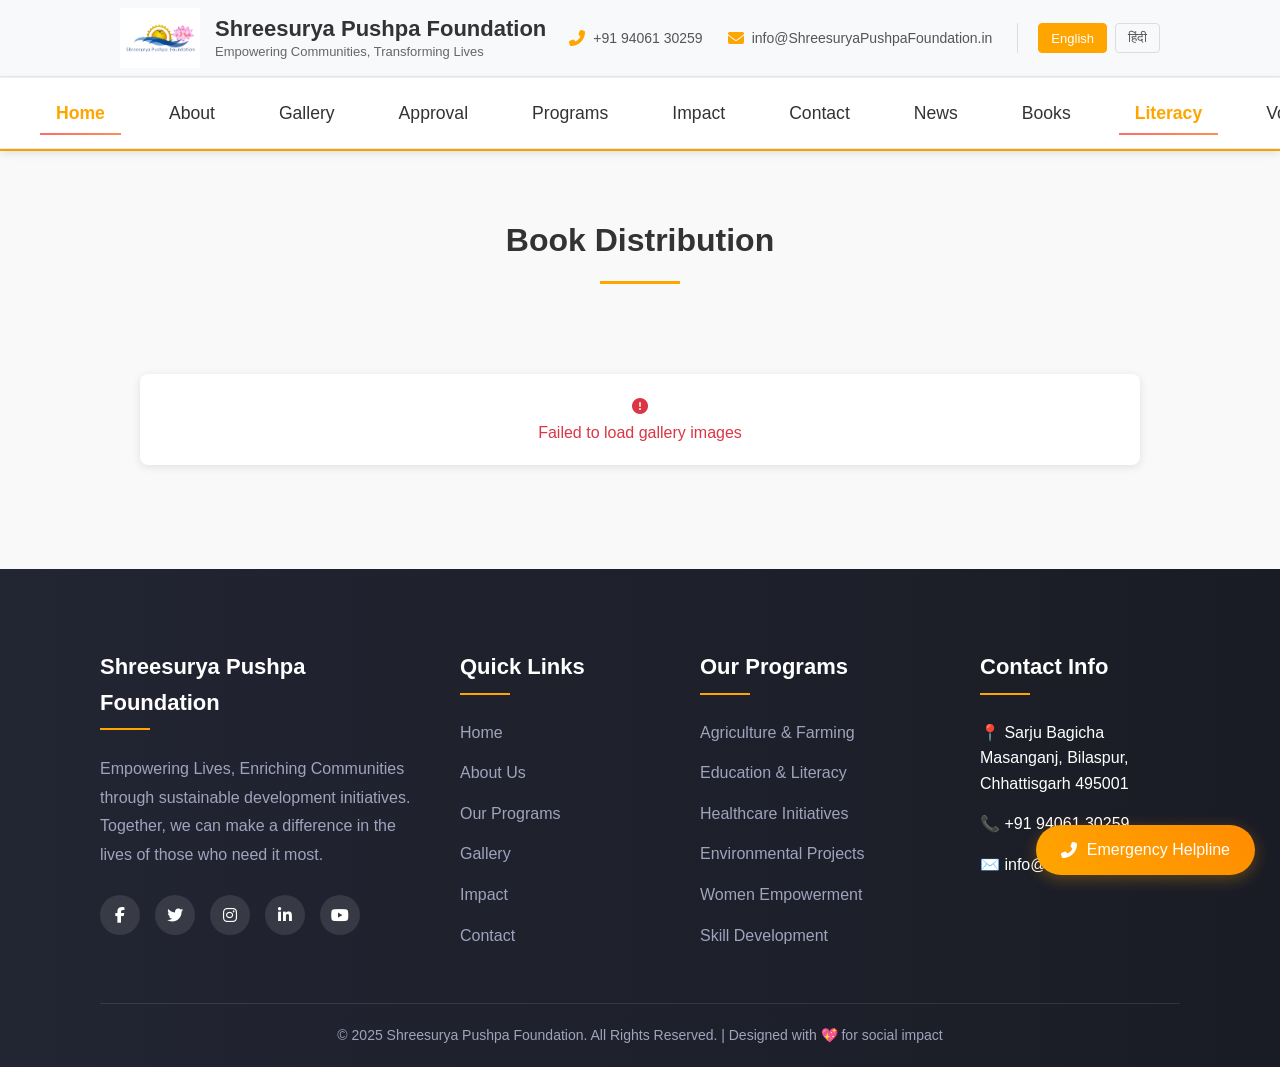
<file: book_distribution.html>
<!DOCTYPE html>
<html lang="en">
<head>
    <meta charset="UTF-8">
    <meta name="viewport" content="width=device-width, initial-scale=1.0, maximum-scale=1.0, user-scalable=no">    <link rel="icon" type="image/x-icon" href="logo.jpeg">
    <title>Literacy - Shreesurya Pushpa Foundation</title>
    <link rel="icon" type="image/x-icon" href="logo.png">
    <link rel="stylesheet" href="https://cdnjs.cloudflare.com/ajax/libs/font-awesome/6.4.0/css/all.min.css">
    <link rel="stylesheet" href="styles.css">
    <link rel="stylesheet" href="gallery.css">
    <link rel ="stylesheet" href ="navigation.css">
    <link rel="stylesheet" href ="mobile-nav.css">
    <script src="https://apis.google.com/js/api.js"></script>
    <script src="https://accounts.google.com/gsi/client"></script>  
    <link rel="stylesheet" href="navigation.css">
    <!-- Add Google Translate API -->
    <script type="text/javascript" src="//translate.google.com/translate_a/element.js?cb=googleTranslateElementInit"></script>
    <script type="text/javascript">
        function googleTranslateElementInit() {
            new google.translate.TranslateElement({
                pageLanguage: 'en',
                includedLanguages: 'en,hi',
                layout: google.translate.TranslateElement.InlineLayout.HORIZONTAL,
                autoDisplay: false,
                multilanguagePage: true
            }, 'google_translate_element');
        }
    </script>
</head>
<body>
  <!-- Header -->
  <header>
    <div class="top-header">
        <div class="container">
            <div class="header-container">
                <div class="logo-section">
                    <img src="logo.png" alt="Shreesurya Pushpa Foundation Logo" class="logo-img">
                    <div class="logo-text">
                        <h1>Shreesurya Pushpa Foundation</h1>
                        <span>Empowering Communities, Transforming Lives</span>
                    </div>
                </div>
                
                <div class="contact-lang-card">
                    <div class="contact-item">
                        <i class="fas fa-phone-alt"></i>
                        <a href="tel:+919406130259">+91 94061 30259</a>
                    </div>
                    <div class="contact-item">
                        <i class="fas fa-envelope"></i>
                        <a href="mailto:info@ShreesuryaPushpaFoundation.in">info@ShreesuryaPushpaFoundation.in</a>
                    </div>
                    <div class="language-switcher">
                        <button onclick="changeLanguage('en')" class="lang-btn active" data-lang="en">English</button>
                        <button onclick="changeLanguage('hi')" class="lang-btn" data-lang="hi">हिंदी</button>
                    </div>
                </div>
            </div>
        </div>
    </div>
    <nav class="main-nav" role="navigation" aria-label="Main navigation">
      <div class="nav-container">
        <button class="hamburger-menu" aria-label="Menu">
          <span class="bar"></span>
          <span class="bar"></span>
          <span class="bar"></span>
        </button>
        <ul class="nav-links">
          <li><a href="index.html#home" class="active">Home</a></li>
          <li><a href="index.html#about">About</a></li>
          <li><a href="gallery.html">Gallery</a></li>
          <li><a href="index.html#approval-letters">Approval</a></li>
          <li><a href="index.html#programs">Programs</a></li>
          <li><a href="index.html#impact">Impact</a></li>
          <li><a href="contact.html">Contact</a></li>
          <li><a href="https://shreesuryapushpanews.co.in/">News</a></li>
          <li><a href="books.html">Books</a></li>
          <li><a href="book_distribution.html" class="active">Literacy</a></li>
          <li><a href="volunteer.html">Volunteer</a></li>
          <li><a href="donate.html" class="donate-btn">Donate</a></li>
        </ul>
      </div>
    </nav>
    <div class="nav-overlay"></div>
    <a href="tel:+919406130259" class="emergency-contact">
        <i class="fas fa-phone-alt fa-shake"></i>
        <span>Emergency Helpline</span>
    </a>
  </header>

  <div class="mobile-nav">
    <div class="mobile-nav-header">
        <button class="mobile-menu-btn" aria-label="Toggle Menu">
            <span></span>
            <span></span>
            <span></span>
        </button>
    </div>
    <nav class="mobile-nav-menu">
        <ul>
            <li><a href="#home" class="active">Home</a></li>
            <li><a href="#about">About</a></li>
            <li><a href="#approval-letters">Approval</a></li>
            <li><a href="#programs">Programs</a></li>
            <li><a href="gallery.html">Gallery</a></li>
            <li><a href="#impact">Impact</a></li>
            <li><a href="contact.html">Contact</a></li>
            <li><a href="https://shreesuryapushpanews.co.in/">News</a></li>
            <li><a href="books.html">Books</a></li>
            <li><a href="book_distribution.html" class="active">Literacy</a></li>
            <li><a href="volunteer.html">Volunteer</a></li>
            <li><a href="donate.html" class="donate-btn">Donate</a></li>
        </ul>
    </nav>
    <div class="nav-backdrop"></div>
  </div>
    <!-- Main content will go here -->
     <!-- Literacy Section -->
     <section class="gallery" id="gallery">
        <div class="container">
            <h2 class="section-title">Book Distribution</h2>
            <div class="gallery-grid" id="dynamicGallery">
                <!-- Images will be loaded dynamically -->
                <div class="loading-spinner">Loading...</div>
            </div>
        </div>
    </section>
    <footer>
      <div class="container">
        <div class="footer-content">
          <div class="footer-column">
            <h3>Shreesurya Pushpa Foundation</h3>
            <p>Empowering Lives, Enriching Communities through sustainable development initiatives. Together, we can make a difference in the lives of those who need it most.</p>
            <div class="social-icons">
              <a href="https://facebook.com/your-page" title="Facebook" class="social-icon">
                <i class="fab fa-facebook-f"></i>
              </a>
              <a href="https://twitter.com/your-handle" title="Twitter" class="social-icon">
                <i class="fab fa-twitter"></i>
              </a>
              <a href="https://instagram.com/your-profile" title="Instagram" class="social-icon">
                <i class="fab fa-instagram"></i>
              </a>
              <a href="https://linkedin.com/company/your-company" title="LinkedIn" class="social-icon">
                <i class="fab fa-linkedin-in"></i>
              </a>
              <a href="https://youtube.com/your-channel" title="YouTube" class="social-icon">
                <i class="fab fa-youtube"></i>
              </a>
            </div>
          </div>
          
          <div class="footer-column">
            <h3>Quick Links</h3>
            <ul class="footer-links">
              <li><a href="#home">Home</a></li>
              <li><a href="#about">About Us</a></li>
              <li><a href="#programs">Our Programs</a></li>
              <li><a href="#gallery">Gallery</a></li>
              <li><a href="#impact">Impact</a></li>
              <li><a href="#contact">Contact</a></li>
            </ul>
          </div>
          
          <div class="footer-column">
            <h3>Our Programs</h3>
            <ul class="footer-links">
              <li><a href="#programs">Agriculture & Farming</a></li>
              <li><a href="#programs">Education & Literacy</a></li>
              <li><a href="#programs">Healthcare Initiatives</a></li>
              <li><a href="#programs">Environmental Projects</a></li>
              <li><a href="#programs">Women Empowerment</a></li>
              <li><a href="#programs">Skill Development</a></li>
            </ul>
          </div>
          
          <div class="footer-column">
            <h3>Contact Info</h3>
            <ul class="footer-links">
              <li>📍 Sarju Bagicha Masanganj, Bilaspur, Chhattisgarh 495001</li>
              <li>📞 +91 94061 30259</li>
              <li>✉️ info@shreesurya.org</li>
            </ul>
          </div>
        </div>
        
        <div class="copyright">
          <p>&copy; 2025 Shreesurya Pushpa Foundation. All Rights Reserved. | Designed with 💖 for social impact</p>
        </div>
      </div>
    </footer>
    <script src="book_distribution.js"></script>
    <script src="mobile-nav.js"></script>
</body>
</html>
</file>
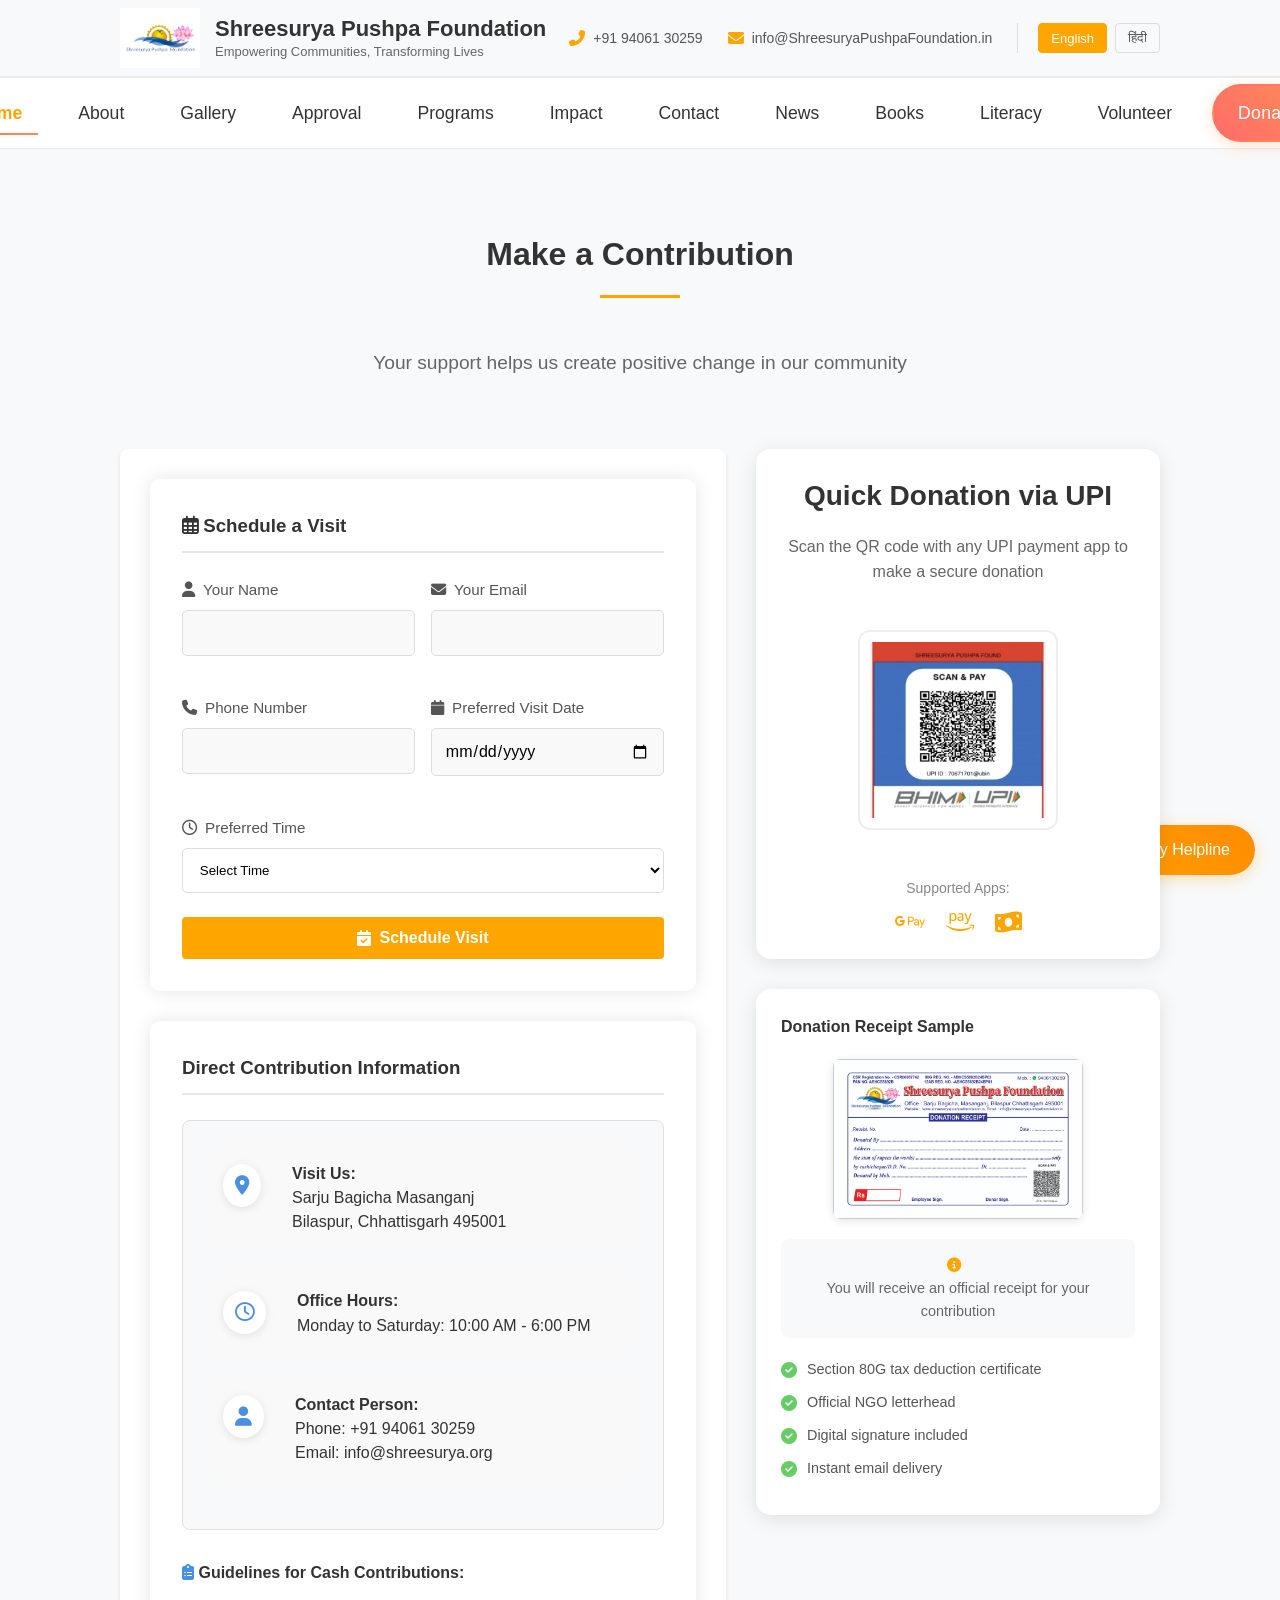
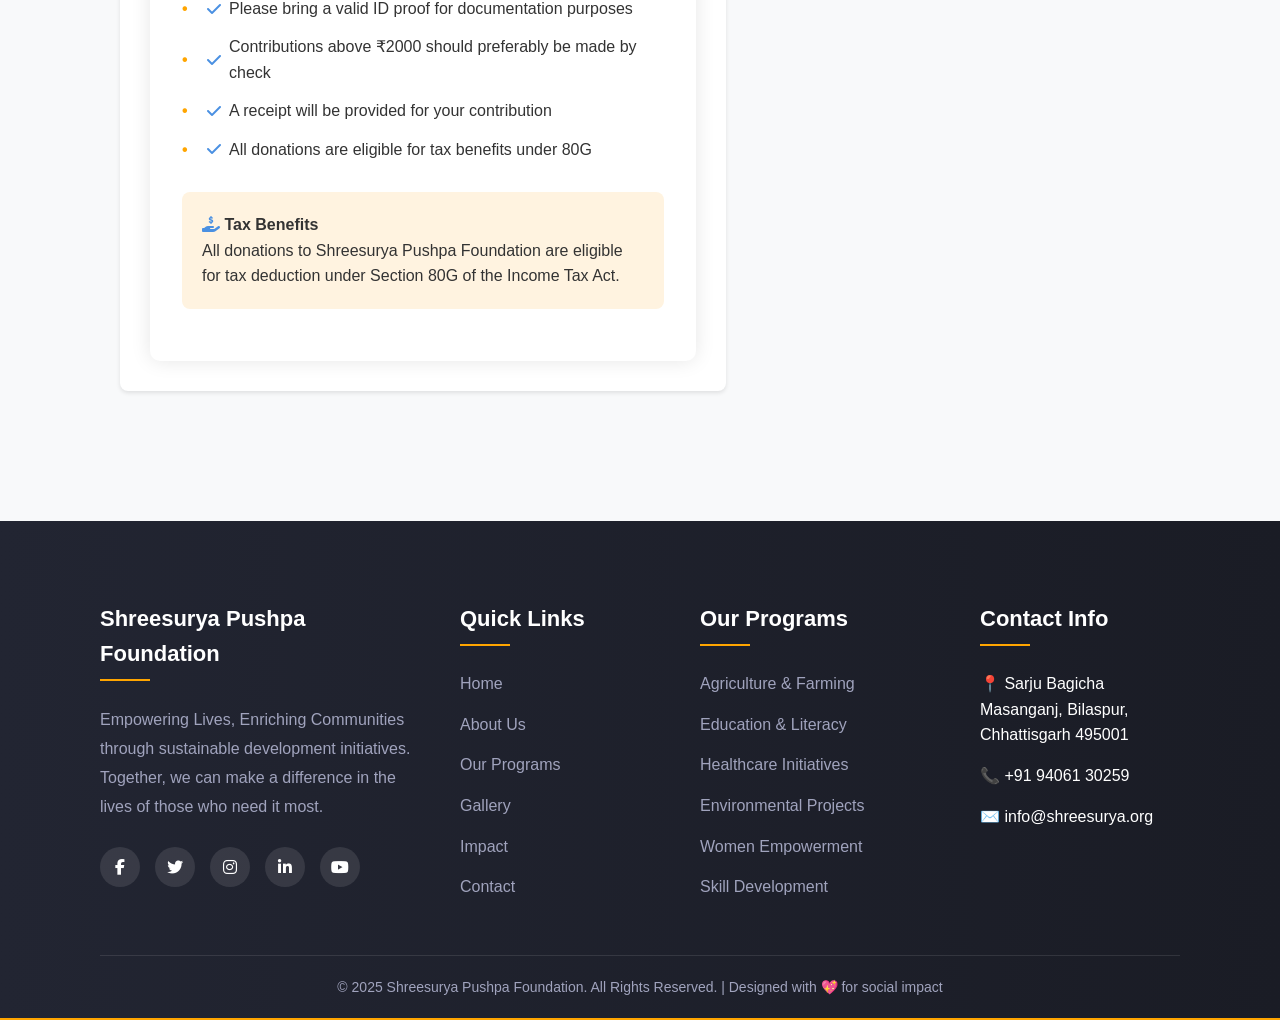
<file: donate.html>
<!DOCTYPE html>
<html lang="en">
<head>
    <meta charset="UTF-8">
    <meta name="viewport" content="width=device-width, initial-scale=1.0, maximum-scale=1.0, user-scalable=no">    <link rel="icon" type="image/x-icon" href="logo.png">
    <title>Donate - Shreesurya Pushpa Foundation</title>
    <link rel="stylesheet" href="https://cdnjs.cloudflare.com/ajax/libs/font-awesome/6.4.0/css/all.min.css">
    <link rel="stylesheet" href="styles.css">
    <link rel="stylesheet" href="navigation.css">
    <link rel ="stylesheet" href ="mobile-nav.css">
    <script src="mobile-nav.js" defer></script>
    <style>
        .donation-form {
            background: white;
            padding: 2rem;
            border-radius: 10px;
            box-shadow: 0 0 20px rgba(0,0,0,0.1);
            position: relative;
            z-index: 1;
        }

        .donation-card {
            background: #f8f9fa;
            padding: 1.5rem;
            border-radius: 8px;
            margin-bottom: 1rem;
        }

        .donation-card:hover,
        .donation-form:hover {
            transform: none;
            box-shadow: 0 0 20px rgba(0,0,0,0.1);
        }

        .form-group {
            margin-bottom: 1.5rem;
            position: relative;
        }

        .form-control {
            width: 100%;
            padding: 0.75rem;
            border: 1px solid #ddd;
            border-radius: 4px;
            background: white;
        }

        .submit-btn {
            background: #FFA500;
            color: white;
            padding: 0.75rem 1.5rem;
            border: none;
            border-radius: 4px;
            cursor: pointer;
            font-weight: bold;
        }

        /* Center align navigation */
        .nav-links {
            display: flex;
            justify-content: center;
            align-items: center;
            gap: 1.5rem;
            margin: 0;
            padding: 0;
            list-style: none;
        }

        .navbar {
            display: flex;
            justify-content: center;
            align-items: center;
            padding: 0 2rem;
        }

        @media (max-width: 768px) {
            .nav-links {
                justify-content: flex-start;
            }
        }
    </style>
</head>
<body>
    <div class="mobile-nav">
        <div class="mobile-nav-header">
            <button class="mobile-menu-btn" aria-label="Toggle Menu">
                <span></span>
                <span></span>
                <span></span>
            </button>
        </div>
        <nav class="mobile-nav-menu">
            <ul>
                <li style="--i:1"><a href="index.html">Home</a></li>
                <li style="--i:2"><a href="index.html#about">About</a></li>
                <li style="--i:3"><a href="gallery.html">Gallery</a></li>
                <li style="--i:4"><a href="index.html#approval-letters">Approval</a></li>
                <li style="--i:5"><a href="index.html#programs">Programs</a></li>
                <li style="--i:6"><a href="index.html#impact">Impact</a></li>
                <li style="--i:7"><a href="contact.html">Contact</a></li>
                <li style="--i:8"><a href="https://shreesuryapushpanews.co.in/">News</a></li>
                <li style="--i:9"><a href="books.html">Books</a></li>
                <li style="--i:10"><a href="book_distribution.html">Literacy</a></li>
                <li style="--i:11"><a href="volunteer.html">Volunteer</a></li>
                <li style="--i:12"><a href="donate.html" class="donate-btn active">Donate</a></li>
            </ul>
        </nav>
        <div class="nav-backdrop"></div>
    </div>

    <!-- Header -->
  <header>
    <div class="top-header">
        <div class="container">
            <div class="header-container">
                <div class="logo-section">
                    <img src="logo.png" alt="Shreesurya Pushpa Foundation Logo" class="logo-img">
                    <div class="logo-text">
                        <h1>Shreesurya Pushpa Foundation</h1>
                        <span>Empowering Communities, Transforming Lives</span>
                    </div>
                </div>
                
                <div class="contact-lang-card">
                    <div class="contact-item">
                        <i class="fas fa-phone-alt"></i>
                        <a href="tel:+919406130259">+91 94061 30259</a>
                    </div>
                    <div class="contact-item">
                        <i class="fas fa-envelope"></i>
                        <a href="mailto:info@ShreesuryaPushpaFoundation.in">info@ShreesuryaPushpaFoundation.in</a>
                    </div>
                    <div class="language-switcher">
                        <button onclick="changeLanguage('en')" class="lang-btn active" data-lang="en">English</button>
                        <button onclick="changeLanguage('hi')" class="lang-btn" data-lang="hi">हिंदी</button>
                    </div>
                </div>
            </div>
        </div>
    </div>
    <nav class="main-nav" role="navigation" aria-label="Main navigation">
      <div class="navbar">
        <button class="hamburger-menu" aria-label="Toggle navigation">
          <span></span>
          <span></span>
          <span></span>
        </button>
        <ul class="nav-links">
          <li><a href="index.html#home" class="active">Home</a></li>
          <li><a href="index.html#about">About</a></li>
          <li><a href="gallery.html">Gallery</a></li>
          <li><a href="index.html#approval-letters">Approval</a></li>
          <li><a href="index.html#programs">Programs</a></li>
          <li><a href="index.html#impact">Impact</a></li>
          <li><a href="contact.html">Contact</a></li>
          <li><a href="https://shreesuryaPushpanews.co.in/">News</a></li>
          <li><a href="books.html">Books</a></li>
          <li><a href="book_distribution.html">Literacy</a></li>
          <li><a href="volunteer.html">Volunteer</a></li>
          <li><a href="donate.html" class="donate-btn">Donate</a></li>
        </ul>
      </div>
    </nav>
    <div class="nav-overlay"></div>
    <a href="tel:+919406130259" class="emergency-contact">
        <i class="fas fa-phone-alt fa-shake"></i>
        <span>Emergency Helpline</span>
    </a>
  
    <section class="donate-section">
        <div class="container">
            <h2 class="section-title">Make a Contribution</h2>
            <p class="section-desc">Your support helps us create positive change in our community</p>

            <div class="donation-container">
                <div class="form-section">
                    <div class="form-panel">
                        <h3><i class="far fa-calendar-alt"></i> Schedule a Visit</h3>
                        <form id="visitForm" action="https://script.google.com/macros/s/AKfycbxaYKk5X84IEywNKyPTGv7RlgelfApAPdDFKpGwmaB7hblHcHEPQWPV8jHZg13XXcla/exec" method="POST">
                            <div class="form-row">
                                <div class="form-group">
                                    <label for="name"><i class="fas fa-user"></i> Your Name</label>
                                    <input type="text" id="name" name="name" required class="form-control">
                                </div>
                                <div class="form-group">
                                    <label for="email"><i class="fas fa-envelope"></i> Your Email</label>
                                    <input type="email" id="email" name="email" required class="form-control">
                                </div>
                            </div>

                            <div class="form-row">
                                <div class="form-group">
                                    <label for="phone"><i class="fas fa-phone"></i> Phone Number</label>
                                    <input type="tel" id="phone" name="phone" required class="form-control">
                                </div>
                                <div class="form-group">
                                    <label for="preferred_date"><i class="fas fa-calendar"></i> Preferred Visit Date</label>
                                    <input type="date" id="preferred_date" name="preferred_date" required class="form-control">
                                </div>
                            </div>

                            <div class="form-group">
                                <label for="preferred_time"><i class="far fa-clock"></i> Preferred Time</label>
                                <select id="preferred_time" name="preferred_time" required class="form-control">
                                    <option value="">Select Time</option>
                                    <option value="10:00 AM">10:00 AM</option>
                                    <option value="11:00 AM">11:00 AM</option>
                                    <option value="12:00 PM">12:00 PM</option>
                                    <option value="2:00 PM">2:00 PM</option>
                                    <option value="3:00 PM">3:00 PM</option>
                                    <option value="4:00 PM">4:00 PM</option>
                                    <option value="5:00 PM">5:00 PM</option>
                                </select>
                            </div>

                            <button type="submit" class="submit-btn">
                                <i class="fas fa-calendar-check"></i> Schedule Visit
                            </button>
                        </form>
                    </div>
                    <div class="info-panel">
                        <h3>Direct Contribution Information</h3>
                        <div class="info-box">
                            <div class="info-item">
                                <i class="fas fa-map-marker-alt"></i>
                                <div>
                                    <strong>Visit Us:</strong>
                                    <p>Sarju Bagicha Masanganj<br>Bilaspur, Chhattisgarh 495001</p>
                                </div>
                            </div>
                            
                            <div class="info-item">
                                <i class="far fa-clock"></i>
                                <div>
                                    <strong>Office Hours:</strong>
                                    <p>Monday to Saturday: 10:00 AM - 6:00 PM</p>
                                </div>
                            </div>
                            
                            <div class="info-item">
                                <i class="fas fa-user"></i>
                                <div>
                                    <strong>Contact Person:</strong>
                                    <p>Phone: +91 94061 30259<br>Email: info@shreesurya.org</p>
                                </div>
                            </div>
                        </div>

                        <div class="contribution-guidelines">
                            <h4><i class="fas fa-clipboard-list"></i> Guidelines for Cash Contributions:</h4>
                            <ul>
                                <li><i class="fas fa-check"></i> Please bring a valid ID proof for documentation purposes</li>
                                <li><i class="fas fa-check"></i> Contributions above ₹2000 should preferably be made by check</li>
                                <li><i class="fas fa-check"></i> A receipt will be provided for your contribution</li>
                                <li><i class="fas fa-check"></i> All donations are eligible for tax benefits under 80G</li>
                            </ul>
                        </div>

                        <div class="tax-benefit-info">
                            <h4><i class="fas fa-hand-holding-usd"></i> Tax Benefits</h4>
                            <p>All donations to Shreesurya Pushpa Foundation are eligible for tax deduction under Section 80G of the Income Tax Act.</p>
                        </div>
                    </div>
                </div>

                <div class="payment-methods-section">
                    <!-- QR Code Section -->
                    <div class="qr-scan-container">
                        <div class="qr-info">
                            <h3>Quick Donation via UPI</h3>
                            <p>Scan the QR code with any UPI payment app to make a secure donation</p>
                            <div class="qr-image">
                                <a href="Images/QR.jpeg" data-lightbox="donate-qr" data-title="UPI Donation QR Code">
                                    <img src="Images/QR.jpeg" alt="Donation QR Code" class="qr-code">
                                </a>
                            </div>
                            <div class="supported-apps">
                                <span>Supported Apps:</span>
                                <div class="app-icons">
                                    <i class="fab fa-google-pay"></i>
                                    <i class="fab fa-amazon-pay"></i>
                                    <i class="fas fa-money-bill-wave"></i>
                                </div>
                            </div>
                        </div>
                    </div>

                    <!-- Receipt Preview Section -->
                    <div class="receipt-container">
                        <h4>Donation Receipt Sample</h4>
                        <div class="receipt-image-container">
                            <a href="Images/receipt.jpeg" data-lightbox="donate-receipt" data-title="Sample Donation Receipt">
                                <img src="Images/receipt.jpeg" alt="Donation Receipt Sample" class="receipt-image">
                            </a>
                        </div>
                        <div class="receipt-info">
                            <i class="fas fa-info-circle"></i>
                            <p>You will receive an official receipt for your contribution</p>
                        </div>
                        <ul class="receipt-features">
                            <li><i class="fas fa-check-circle"></i> Section 80G tax deduction certificate</li>
                            <li><i class="fas fa-check-circle"></i> Official NGO letterhead</li>
                            <li><i class="fas fa-check-circle"></i> Digital signature included</li>
                            <li><i class="fas fa-check-circle"></i> Instant email delivery</li>
                        </ul>
                    </div>
                </div>
            </div>
        </div>
    </section>

    <footer>
      <div class="container">
        <div class="footer-content">
          <div class="footer-column">
            <h3>Shreesurya Pushpa Foundation</h3>
            <p>Empowering Lives, Enriching Communities through sustainable development initiatives. Together, we can make a difference in the lives of those who need it most.</p>
            <div class="social-icons">
              <a href="https://facebook.com/your-page" title="Facebook" class="social-icon">
                <i class="fab fa-facebook-f"></i>
              </a>
              <a href="https://twitter.com/your-handle" title="Twitter" class="social-icon">
                <i class="fab fa-twitter"></i>
              </a>
              <a href="https://instagram.com/your-profile" title="Instagram" class="social-icon">
                <i class="fab fa-instagram"></i>
              </a>
              <a href="https://linkedin.com/company/your-company" title="LinkedIn" class="social-icon">
                <i class="fab fa-linkedin-in"></i>
              </a>
              <a href="https://youtube.com/your-channel" title="YouTube" class="social-icon">
                <i class="fab fa-youtube"></i>
              </a>
            </div>
          </div>
          
          <div class="footer-column">
            <h3>Quick Links</h3>
            <ul class="footer-links">
              <li><a href="#home">Home</a></li>
              <li><a href="#about">About Us</a></li>
              <li><a href="#programs">Our Programs</a></li>
              <li><a href="#gallery">Gallery</a></li>
              <li><a href="#impact">Impact</a></li>
              <li><a href="#contact">Contact</a></li>
            </ul>
          </div>
          
          <div class="footer-column">
            <h3>Our Programs</h3>
            <ul class="footer-links">
              <li><a href="#programs">Agriculture & Farming</a></li>
              <li><a href="#programs">Education & Literacy</a></li>
              <li><a href="#programs">Healthcare Initiatives</a></li>
              <li><a href="#programs">Environmental Projects</a></li>
              <li><a href="#programs">Women Empowerment</a></li>
              <li><a href="#programs">Skill Development</a></li>
            </ul>
          </div>
          
          <div class="footer-column">
            <h3>Contact Info</h3>
            <ul class="footer-links">
              <li>📍 Sarju Bagicha Masanganj, Bilaspur, Chhattisgarh 495001</li>
              <li>📞 +91 94061 30259</li>
              <li>✉️ info@shreesurya.org</li>
            </ul>
          </div>
        </div>
        
        <div class="copyright">
          <p>&copy; 2025 Shreesurya Pushpa Foundation. All Rights Reserved. | Designed with 💖 for social impact</p>
        </div>
      </div>
    </footer>
    <script src="script.js"></script>
    <!-- Add Google Translate API -->
    <script type="text/javascript" src="//translate.google.com/translate_a/element.js?cb=googleTranslateElementInit"></script>
    <script type="text/javascript">
        function googleTranslateElementInit() {
            new google.translate.TranslateElement({
                pageLanguage: 'en',
                includedLanguages: 'en,hi',
                layout: google.translate.TranslateElement.InlineLayout.HORIZONTAL,
                autoDisplay: false,
                multilanguagePage: true
            }, 'google_translate_element');
        }
    </script>
</body>
</html>
</file>
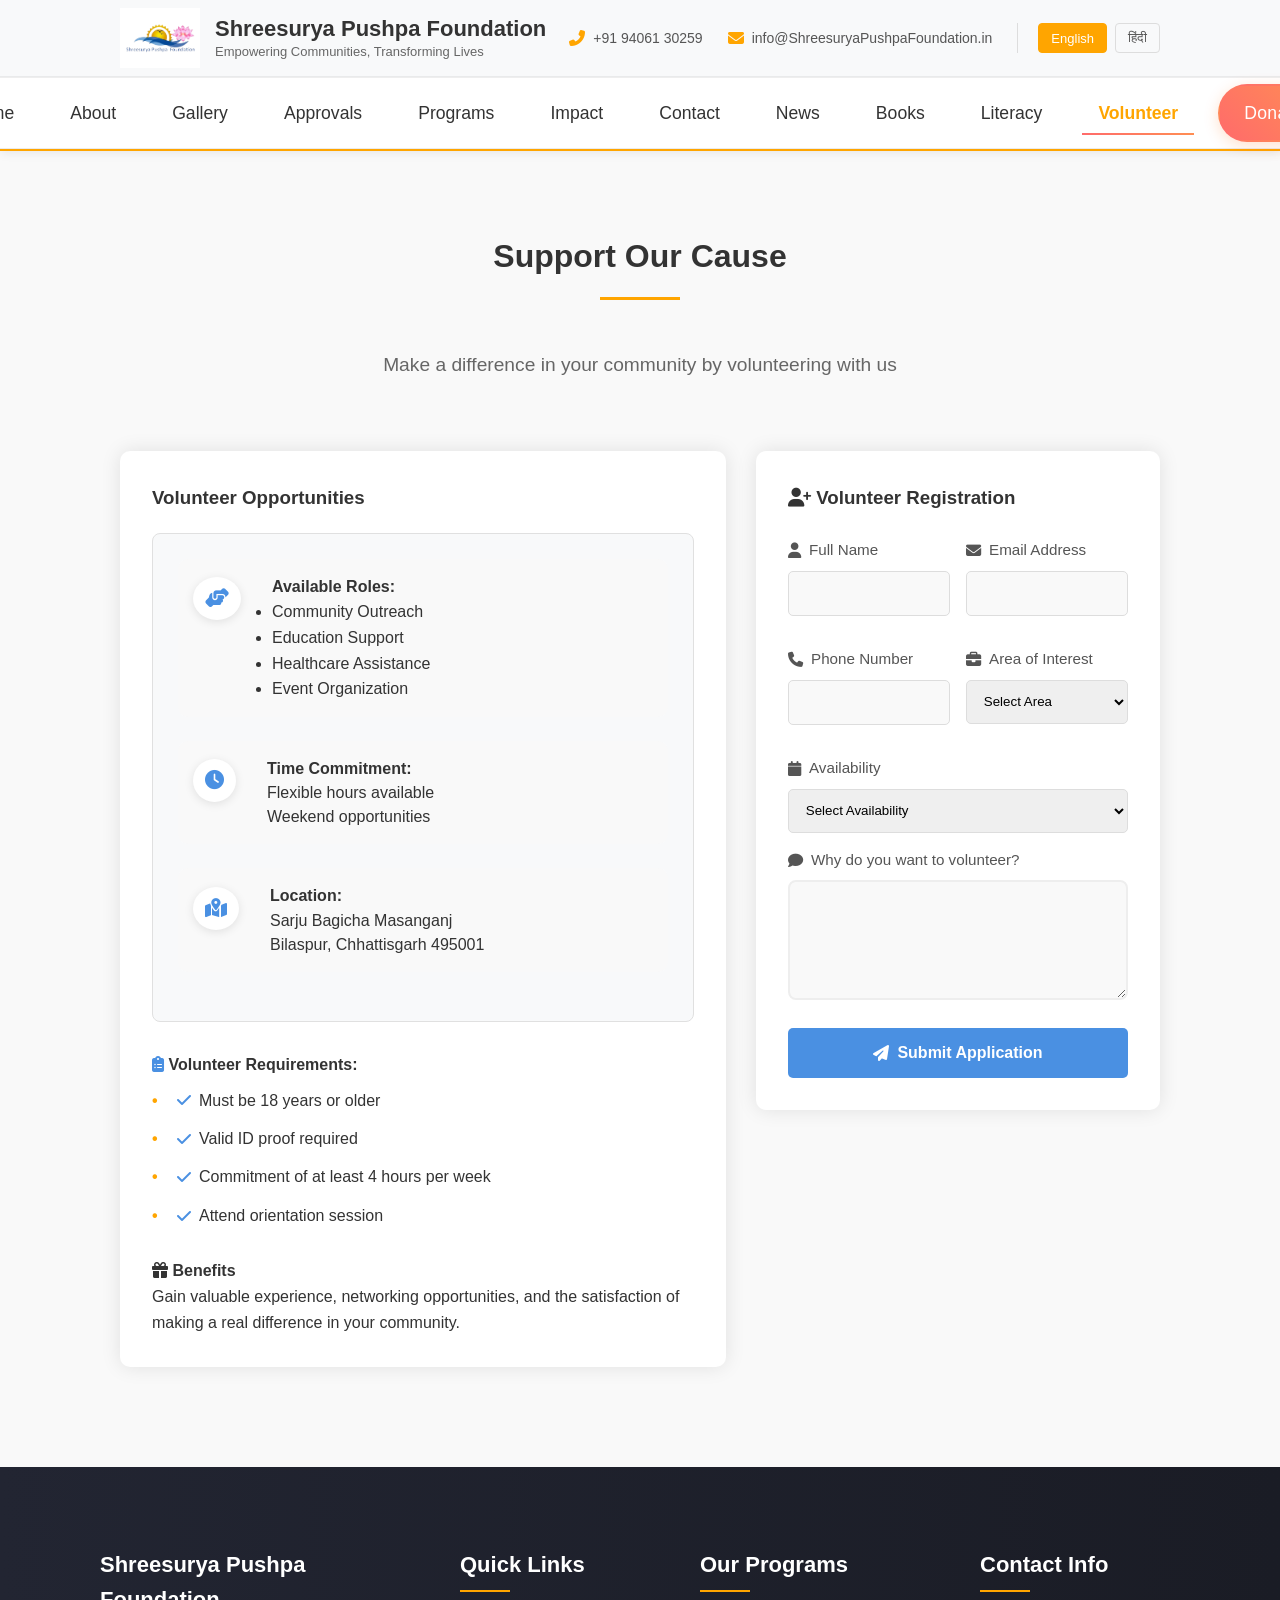
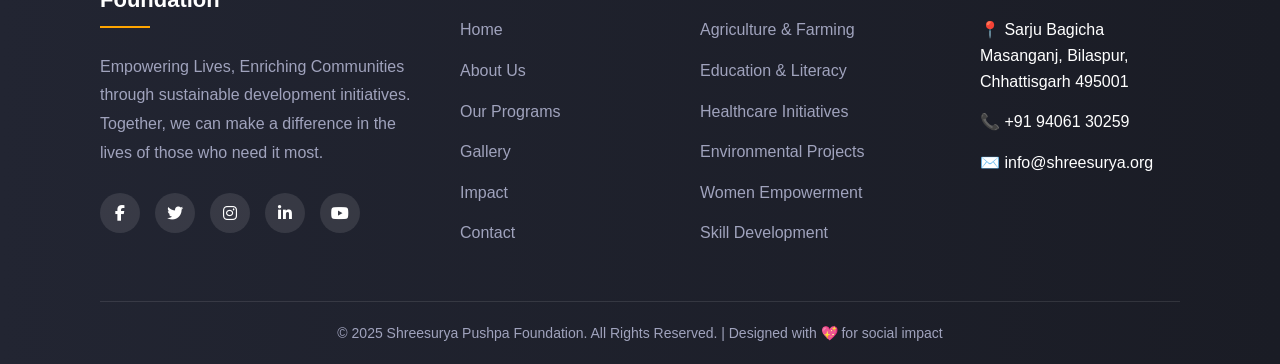
<file: volunteer.html>
<!DOCTYPE html>
<html lang="en">
<head>
    <meta charset="UTF-8">
    <meta name="viewport" content="width=device-width, maximum-scale=1.0, user-scalable=no">    <link rel="icon" type="image/x-icon" href="logo.png">
    <title>Volunteer - Shreesurya Pushpa Foundation</title>
    <link rel="stylesheet" href="https://cdnjs.cloudflare.com/ajax/libs/font-awesome/6.4.0/css/all.min.css">
    <link rel="stylesheet" href="styles.css">
    <link rel="stylesheet" href="navigation.css">
    <link rel="stylesheet" href="mobile-nav.css">
    <style>
        /* Center align navigation */
        .nav-links {
            display: flex;
            justify-content: center;
            align-items: center;
            gap: 1.5rem;
            margin: 0;
            padding: 0;
            list-style: none;
        }

        .navbar {
            display: flex;
            justify-content: center;
            align-items: center;
            padding: 0 2rem;
        }

        @media (max-width: 768px) {
            .nav-links {
                justify-content: flex-start;
            }
        }
    </style>
</head>
<body>
        <header>
            <div class="top-header">
                <div class="container">
                    <div class="header-container">
                        <div class="logo-section">
                            <img src="logo.png" alt="Shreesurya Pushpa Foundation Logo" class="logo-img">
                            <div class="logo-text">
                                <h1>Shreesurya Pushpa Foundation</h1>
                                <span>Empowering Communities, Transforming Lives</span>
                            </div>
                        </div>
                        
                        <div class="contact-lang-card">
                            <div class="contact-item">
                                <i class="fas fa-phone-alt"></i>
                                <a href="tel:+919406130259">+91 94061 30259</a>
                            </div>
                            <div class="contact-item">
                                <i class="fas fa-envelope"></i>
                                <a href="mailto:info@ShreesuryaPushpaFoundation.in">info@ShreesuryaPushpaFoundation.in</a>
                            </div>
                            <div class="language-switcher">
                                <button onclick="changeLanguage('en')" class="lang-btn active" data-lang="en">English</button>
                                <button onclick="changeLanguage('hi')" class="lang-btn" data-lang="hi">हिंदी</button>
                            </div>
                        </div>
                    </div>
                </div>
            </div>
        <nav class="main-nav">
            <div class="navbar">
                <ul class="nav-links">
                    <li><a href="index.html">Home</a></li>
                    <li><a href="index.html#about">About</a></li>
                    <li><a href="gallery.html">Gallery</a></li>
                    <li><a href="index.html#approval-letters">Approvals</a></li>
                    <li><a href="index.html#programs">Programs</a></li>
                    <li><a href="index.html#impact">Impact</a></li>
                    <li><a href="contact.html">Contact</a></li>
                    <li><a href="https://shreesuryapushpanews.co.in/" >News</a></li>
                    <li><a href="books.html">Books</a></li> 
                    <li><a href="book_distribution.html">Literacy</a></li>
                    <li><a href="volunteer.html" class="active">Volunteer</a></li>
                    <li><a href="donate.html" class="donate-btn">Donate</a></li>
                </ul>
                <!-- Add Hamburger Menu Button -->
                <button class="hamburger-menu" aria-label="Toggle Menu" aria-expanded="false">
                    <span></span>
                    <span></span>
                    <span></span>
                </button>
            </div>
        </nav>
    </header>

    <div class="mobile-nav">
        <div class="mobile-nav-header">
            <button class="mobile-menu-btn" aria-label="Toggle Menu">
                <span></span>
                <span></span>
                <span></span>
            </button>
        </div>
        <nav class="mobile-nav-menu">
            <ul>
                <li style="--i:1"><a href="index.html">Home</a></li>
                <li style="--i:2"><a href="index.html#about">About</a></li>
                <li style="--i:3"><a href="gallery.html">Gallery</a></li>
                <li style="--i:4"><a href="index.html#approval-letters">Approval</a></li>
                <li style="--i:5"><a href="index.html#programs">Programs</a></li>
                <li style="--i:6"><a href="index.html#impact">Impact</a></li>
                <li style="--i:7"><a href="contact.html">Contact</a></li>
                <li style="--i:8"><a href="https://shreesuryapushpanews.co.in/">News</a></li>
                <li style="--i:9"><a href="books.html">Books</a></li>
                <li style="--i:10"><a href="book_distribution.html">Literacy</a></li>
                <li style="--i:11"><a href="volunteer.html" class="active">Volunteer</a></li>
                <li style="--i:12"><a href="donate.html" class="donate-btn">Donate</a></li>
            </ul>
        </nav>
        <div class="nav-backdrop"></div>
    </div>

    <section class="volunteer-section">
        <div class="container">
            <h2 class="section-title">Support Our Cause</h2>
            <p class="section-desc">Make a difference in your community by volunteering with us</p>

            <div class="donation-container">
                <div class="donation-left">
                    <div class="info-panel">
                        <h3>Volunteer Opportunities</h3>
                        <div class="info-box">
                            <div class="info-item">
                                <i class="fas fa-hands-helping"></i>
                                <div>
                                    <strong>Available Roles:</strong>
                                    <ul>
                                        <li>Community Outreach</li>
                                        <li>Education Support</li>
                                        <li>Healthcare Assistance</li>
                                        <li>Event Organization</li>
                                    </ul>
                                </div>
                            </div>
                            
                            <div class="info-item">
                                <i class="fas fa-clock"></i>
                                <div>
                                    <strong>Time Commitment:</strong>
                                    <p>Flexible hours available<br>Weekend opportunities</p>
                                </div>
                            </div>
                            
                            <div class="info-item">
                                <i class="fas fa-map-marked-alt"></i>
                                <div>
                                    <strong>Location:</strong>
                                    <p>Sarju Bagicha Masanganj<br>Bilaspur, Chhattisgarh 495001</p>
                                </div>
                            </div>
                        </div>

                        <div class="contribution-guidelines">
                            <h4><i class="fas fa-clipboard-list"></i> Volunteer Requirements:</h4>
                            <ul>
                                <li><i class="fas fa-check"></i> Must be 18 years or older</li>
                                <li><i class="fas fa-check"></i> Valid ID proof required</li>
                                <li><i class="fas fa-check"></i> Commitment of at least 4 hours per week</li>
                                <li><i class="fas fa-check"></i> Attend orientation session</li>
                            </ul>
                        </div>

                        <div class="benefits-info">
                            <h4><i class="fas fa-gift"></i> Benefits</h4>
                            <p>Gain valuable experience, networking opportunities, and the satisfaction of making a real difference in your community.</p>
                        </div>
                    </div>
                </div>

                <div class="donation-right">
                    <div class="form-panel">
                        <h3><i class="fas fa-user-plus"></i> Volunteer Registration</h3><br>
                        <form id="volunteerForm" action="https://script.google.com/macros/s/AKfycbzzQ4VBJIoM7A4lgvB84RGQIP3w_w8Rey0ktGaeTvnlRm4_poCrI8Ncrb_bCmzg6BlD/exec" method="POST">
                            <div class="form-row">
                                <div class="form-group">
                                    <label for="name"><i class="fas fa-user"></i> Full Name</label>
                                    <input type="text" id="name" name="name" required>
                                </div>
                                <div class="form-group">
                                    <label for="email"><i class="fas fa-envelope"></i> Email Address</label>
                                    <input type="email" id="email" name="email" required>
                                </div>
                            </div>

                            <div class="form-row">
                                <div class="form-group">
                                    <label for="phone"><i class="fas fa-phone"></i> Phone Number</label>
                                    <input type="tel" id="phone" name="phone" required>
                                </div>
                                <div class="form-group">
                                    <label for="area"><i class="fas fa-briefcase"></i> Area of Interest</label>
                                    <select id="area" name="area" required>
                                        <option value="">Select Area</option>
                                        <option value="community">Community Outreach</option>
                                        <option value="education">Education Support</option>
                                        <option value="healthcare">Healthcare Assistance</option>
                                        <option value="events">Event Organization</option>
                                    </select>
                                </div>
                            </div>

                            <div class="form-group">
                                <label for="availability"><i class="fas fa-calendar"></i> Availability</label>
                                <select id="availability" name="availability" required>
                                    <option value="">Select Availability</option>
                                    <option value="weekdays">Weekdays</option>
                                    <option value="weekends">Weekends</option>
                                    <option value="both">Both</option>
                                </select>
                            </div>

                            <div class="form-group">
                                <label for="message"><i class="fas fa-comment"></i> Why do you want to volunteer?</label>
                                <textarea id="message" name="message" rows="4" required></textarea>
                            </div>

                            <button type="submit" class="submit-btn">
                                <i class="fas fa-paper-plane"></i> Submit Application
                            </button>
                        </form>
                    </div>
                </div>
            </div>
        </div>
    </section>

    <footer>
        <div class="container">
            <div class="footer-content">
                <div class="footer-column">
                    <h3>Shreesurya Pushpa Foundation</h3>
                    <p>Empowering Lives, Enriching Communities through sustainable development initiatives. Together, we can make a difference in the lives of those who need it most.</p>
                    <div class="social-icons">
                        <a href="https://facebook.com/your-page" title="Facebook" class="social-icon">
                            <i class="fab fa-facebook-f"></i>
                        </a>
                        <a href="https://twitter.com/your-handle" title="Twitter" class="social-icon">
                            <i class="fab fa-twitter"></i>
                        </a>
                        <a href="https://instagram.com/your-profile" title="Instagram" class="social-icon">
                            <i class="fab fa-instagram"></i>
                        </a>
                        <a href="https://linkedin.com/company/your-company" title="LinkedIn" class="social-icon">
                            <i class="fab fa-linkedin-in"></i>
                        </a>
                        <a href="https://youtube.com/your-channel" title="YouTube" class="social-icon">
                            <i class="fab fa-youtube"></i>
                        </a>
                    </div>
                </div>
                
                <div class="footer-column">
                    <h3>Quick Links</h3>
                    <ul class="footer-links">
                        <li><a href="#home">Home</a></li>
                        <li><a href="#about">About Us</a></li>
                        <li><a href="#programs">Our Programs</a></li>
                        <li><a href="#gallery">Gallery</a></li>
                        <li><a href="#impact">Impact</a></li>
                        <li><a href="#contact">Contact</a></li>
                    </ul>
                </div>
                
                <div class="footer-column">
                    <h3>Our Programs</h3>
                    <ul class="footer-links">
                        <li><a href="#programs">Agriculture & Farming</a></li>
                        <li><a href="#programs">Education & Literacy</a></li>
                        <li><a href="#programs">Healthcare Initiatives</a></li>
                        <li><a href="#programs">Environmental Projects</a></li>
                        <li><a href="#programs">Women Empowerment</a></li>
                        <li><a href="#programs">Skill Development</a></li>
                    </ul>
                </div>
                
                <div class="footer-column">
                    <h3>Contact Info</h3>
                    <ul class="footer-links">
                        <li>📍 Sarju Bagicha Masanganj, Bilaspur, Chhattisgarh 495001</li>
                        <li>📞 +91 94061 30259</li>
                        <li>✉️ info@shreesurya.org</li>
                    </ul>
                </div>
            </div>
            
            <div class="copyright">
                <p>&copy; 2025 Shreesurya Pushpa Foundation. All Rights Reserved. | Designed with 💖 for social impact</p>
            </div>
        </div>
    </footer>
    <script src="mobile-nav.js"></script>
    <script src="script.js"></script>  
</body>
</html>
</file>
<file: styles.css>
:root {
  --primary: #FFA500;
  --secondary: #3366CC;
  --accent: #66CC66;
  --text: #333333;
  --light-bg: #f9f9f9;
  --mobile-s: 320px;
  --mobile-m: 375px;
  --mobile-l: 425px;
  --tablet: 768px;
  --laptop: 1024px;
  --laptop-l: 1440px;
  --desktop: 2560px;
}


/* Global Styles */
* {
  margin: 0;
  padding: 0;
  box-sizing: border-box;
  font-family: 'Segoe UI', Tahoma, Geneva, Verdana, sans-serif;
}

body {
  color: var(--text);
  line-height: 1.6;
}

.container {
  width: 100%;
  max-width: 1200px;
  margin: 0 auto;
  padding: 0 20px;
}

header {
  background-color: white;
  box-shadow: 0 2px 10px rgba(0,0,0,0.08);
  position: sticky;
  top: 0;
  width: 100%;
  z-index: 98;
  border-bottom: 2px solid var(--primary);
}

.top-header {
  padding: 8px 0;
  background: linear-gradient(to right, #fff 60%, #fdf2e3);
}

.logo-container {
  display: flex;
  align-items: center;
  gap: 15px;
  padding: 5px 0;
}

.logo-img {
  width: 80px;
  height: 60px;
  object-fit: contain;
}

.logo-text {
  display: flex;
  flex-direction: column;
  gap: 2px;
}

.logo-text h1 {
  font-size: 24px;
  margin: 0;
}

.logo-text span {
  font-size: 14px;
}

/* Mobile responsive adjustments */
@media (max-width: 768px) {
  header {
    position: sticky;
    top: 0;
  }

  .top-header {
    padding: 5px 0;
  }

  .logo-container {
    gap: 10px;
    justify-content: center;
  }

  .logo-img {
    width: 60px;
    height: 45px;
  }

  .logo-text h1 {
    font-size: 18px;
  }

  .logo-text span {
    font-size: 12px;
  }
}

@media (max-width: 480px) {
  .logo-text h1 {
    font-size: 16px;
  }

  .logo-text span {
    font-size: 11px;
  }
}

/* Top Bar with Contact & Language */
.top-bar {
    display: flex;
    justify-content: flex-end; /* Changed from space-between */
    align-items: center;
    padding: 8px 0;
    gap: 20px;
}

.contact-info-top {
    display: flex;
    gap: 20px;
    margin-left: auto; /* Push contact info to right */
}

.contact-info-top a {
    display: flex;
    align-items: center;
    gap: 8px;
    color: var(--text);
    font-size: 0.9rem;
    text-decoration: none;
    transition: color 0.3s ease;
}

.contact-info-top a:hover {
    color: var(--primary);
}

.contact-info-top i {
    color: var(--primary);
}



/* Emergency Contact Button */
.emergency-contact {
    position: fixed;
    right: 25px;
    bottom: 25px;
    background: linear-gradient(45deg, var(--primary), #ff8c00);
    color: white;
    padding: 12px 25px;
    border-radius: 30px;
    box-shadow: 0 4px 15px rgba(255,165,0,0.3);
    display: flex;
    align-items: center;
    gap: 10px;
    font-weight: 500;
    text-decoration: none;
    transition: all 0.3s ease;
}

.emergency-contact:hover {
    transform: translateY(-3px);
    box-shadow: 0 6px 20px rgba(255,165,0,0.4);
}

/* Responsive Adjustments */
@media (max-width: 768px) {
    .logo-section {
        justify-content: center;
    }
    
    .top-bar {
        flex-direction: column;
        align-items: center;
        gap: 10px;
    }
    
    .contact-info-top {
        margin-left: 0;
    }

    .logo-container {
        gap: 15px;
        justify-content: center;
    }
}

.nav-links a::after {
    content: '';
    }

    .nav-links {
        padding: 0;
    }


/* Hero Section */
.hero {
  background: linear-gradient(rgba(0,0,0,0.5), rgba(0,0,0,0.5)), url('/api/placeholder/1200/600') center/cover;
  color: white;
  text-align: center;
  padding: 100px 20px;
  margin-top: 0px; /* Reduced from 200px since banner is removed */
}

.hero h1 {
  font-size: 42px;
  margin-bottom: 20px;
}

.hero p {
  font-size: 18px;
  max-width: 700px;
  margin: 0 auto 30px;
}

.cta-buttons {
  display: flex;
  justify-content: center;
  gap: 20px;
}

.cta-btn {
  padding: 12px 30px;
  border-radius: 5px;
  font-weight: 600;
  text-decoration: none;
  transition: all 0.3s;
}

.primary-btn {
  background-color: var(--primary);
  color: white;
}

.primary-btn:hover {
  background-color: #e69500;
}

.secondary-btn {
  background-color: transparent;
  color: white;
  border: 2px solid white;
}

.secondary-btn:hover {
  background-color: rgba(255,255,255,0.1);
}



/* About Section */
.about {
  /* Add scroll margin to prevent overlap with fixed header */
  scroll-margin-top: 100px; /* Increased spacing */
  padding: 80px 0;
  background-color: var(--background);
}

.section-title {
  text-align: center;
  font-size: 32px;
  margin-bottom: 50px;
  position: relative;
}

.section-title::after {
  content: '';
  display: block;
  width: 80px;
  height: 3px;
  background-color: var(--primary);
  margin: 15px auto 0;
}

.about-content {
  display: flex;
  gap: 40px;
  align-items: center;
}

.about-text {
  flex: 1;
}

.about-img {
  flex: 1;
}

.about-img img {
  width: 100%;
  border-radius: 10px;
  box-shadow: 0 4px 8px rgba(0,0,0,0.1);
}

/* Approval Letters Section - Separated from About */
.approval-letters {
padding: 60px 0;
background-color: #ffffff;
}

.approval-letters h2 {
text-align: center;
font-size: 32px;
margin-bottom: 50px;
position: relative;
font-family: 'Segoe UI', Tahoma, Geneva, Verdana, sans-serif;
color: var(--text);
}

.approval-letters h2::after {
content: '';
display: block;
width: 80px;
height: 3px;
background-color: var(--primary);
margin: 15px auto 0;
}

.approval-columns {
display: grid;
grid-template-columns: repeat(auto-fit, minmax(300px, 1fr));
gap: 30px;
margin-top: 40px;
}

.approval-column {
background: #f8f9fa;
border-radius: 10px;
padding: 20px;
box-shadow: 0 2px 4px rgba(0,0,0,0.1);
}

.pdf-container {
height: 300px;
margin-bottom: 20px;
border: 1px solid #ddd;
border-radius: 8px;
overflow: hidden;
}

.pdf-container embed {
width: 100%;
height: 100%;
}

.approval-info {
text-align: center;
}

.approval-info h4 {
font-size: 20px;
font-weight: 600;
color: var(--text);
font-family: 'Segoe UI', Tahoma, Geneva, Verdana, sans-serif;
margin-bottom: 15px;
}

.pdf-actions {
display: flex;
gap: 10px;
justify-content: center;
}

.pdf-btn {
padding: 8px 16px;
border-radius: 5px;
text-decoration: none;
font-weight: 500;
transition: transform 0.3s ease;
}

.pdf-btn.view {
background-color: #4CAF50;
color: white;
}

.pdf-btn.download {
background-color: #2196F3;
color: white;
}

.pdf-btn:hover {
transform: translateY(-2px);
}

/* Programs Section */
.programs {
  scroll-margin-top: 100px;
  padding: 80px 0;
  background-color: var(--light-bg);
}

.programs-grid {
  display: grid;
  grid-template-columns: repeat(auto-fit, minmax(280px, 1fr));
  gap: 30px;
  margin-top: 40px;
}

.program-card {
  background-color: white;
  border-radius: 10px;
  overflow: hidden;
  box-shadow: 0 5px 15px rgba(0,0,0,0.1);
  transition: transform 0.3s;
}

.program-card:hover {
  transform: translateY(-5px);
}

.program-img {
  height: 300px;  /* Increased from 200px */
  background-size: cover;
  background-position: center;
}

.education-img {
  background-image: url('Images/education.jpg');
}

.healthcare-img {
  background-image: url('Images/agriculture.jpg');
}

.environment-img {
  background-image: url('Images/enivorment.jpg');
}

.women-img {
  background-image: url('Images/women.jpg');
}

.food-img {
  background-image: url('Images/food.jpg');

}

.skill-img {
  background-image: url('Images/skill.jpg');
}

.community-img {
  background-image: url('Images/community.jpg');
}

.urban-img {
  background-image: url('Images/poverty.jpg');
}

.agriculture-img {
  background-image: url('Images/agriculture.jpg');
}
.program-content {
  padding: 20px;
}

.program-content h3 {
  margin-bottom: 10px;
  color: var(--secondary);
}

/* Impact Section */
.impact {
  scroll-margin-top: 100px;
  padding: 4rem 0;
  background-color: var(--light-bg);
  text-align: center;
}

.impact-description {
  max-width: 500px;
  margin: 0 auto 60px;
  color: #666;
  font-size: 1.1rem;
  line-height: 1.8;
}

.stats-container {
  width: 100%;
  margin-top: 40px;
}

.stats-wrapper {
  display: flex;
  justify-content: center;
  align-items: stretch;
  gap: 30px;
  flex-wrap: nowrap;
  max-width: 900px;
  margin: 0 auto;
}

.stat-item {
  flex: 1;
  min-width: 200px;
  padding: 20px;
}

.stat-inner {
  background: white;
  border-radius: 15px;
  padding: 30px 20px;
  box-shadow: 0 10px 30px rgba(0,0,0,0.05);
  transition: transform 0.3s ease;
  text-align: center;
}

.stat-inner:hover {
  transform: translateY(-5px);
}

.stat-icon {
  font-size: 2.5rem;
  margin-bottom: 20px;
}

.stat-number {
  font-size: 2.5rem;
  font-weight: 700;
  color: var(--primary);
  margin-bottom: 10px;
  line-height: 1;
}

.stat-label {
  font-size: 1.1rem;
  font-weight: 500;
  color:#000000;
  margin-bottom: 30px;
}

.stat-description {
  font-size: 1rem;
  color: #666;
  line-height: 1.6;
}

@media (max-width: 1200px) {
  .stats-wrapper {
    padding: 0 20px;
  }
}

@media (max-width: 992px) {
  .stats-wrapper {
    flex-wrap: wrap;
  }
  
  .stat-item {
    flex: 1 1 45%;
  }
}

@media (max-width: 768px) {
  .stat-item {
    flex: 1 1 100%;
    max-width: 400px;
    margin: 0 auto;
  }
  
  .impact {
    padding: 60px 0;
  }
}

.impact {
padding: 4rem 0;
background-color: #f8f9fa;
}

.impact-description {
text-align: center;
max-width: 800px;
margin: 0 auto 3rem;
font-size: 1.1rem;
line-height: 1.6;
}

.stats-container {
width: 100%;
margin: 0 auto;
}

.stats-row {
display: flex;
justify-content: space-between;
flex-wrap: nowrap;
gap: 2rem;
}

.stat-item {
flex: 1;
background: white;
border-radius: 10px;
padding: 2rem;
box-shadow: 0 4px 6px rgba(0, 0, 0, 0.1);
transition: transform 0.3s ease;
}

.stat-item:hover {
transform: translateY(-5px);
}

.stat-inner {
text-align: center;
}

.stat-icon {
font-size: 2.5rem;
margin-bottom: 1rem;
}

.stat-number {
font-size: 2.5rem;
font-weight: bold;
color: #2c3e50;
margin-bottom: 0.5rem;
}

.stat-label {
font-size: 1.25rem;
font-weight: 600;
color: #34495e;
margin-bottom: 0.5rem;
}

.stat-description {
font-size: 1rem;
color: #666;
line-height: 1.4;
}

@media (max-width: 992px) {
.stats-row {
flex-wrap: wrap;
gap: 1rem;
}

.stat-item {
flex: 1 1 calc(50% - 1rem);
}
}

@media (max-width: 576px) {
.stat-item {
flex: 1 1 100%;
}
}


.gallery {
  padding: 4rem 0;
  background: #f9f9f9;
}

.gallery-grid {
  display: grid;
  grid-template-columns: repeat(auto-fill, minmax(250px, 1fr));
  gap: 1.5rem;
  padding: 1rem;
}

.gallery-item {
  position: relative;
  overflow: hidden;
  border-radius: 8px;
  box-shadow: 0 2px 15px rgba(0, 0, 0, 0.1);
  transition: transform 0.3s ease;
  display: block;
}

.gallery-item:hover {
  transform: translateY(-5px);
}

.gallery-item img {
  width: 100%;
  height: 100%;
  object-fit: contain;
  display: block;
  transition: transform 0.3s ease;
}

.gallery-item:hover img {
  transform: scale(1.05);
}

@media (max-width: 768px) {
  .gallery-grid {
    grid-template-columns: repeat(auto-fill, minmax(200px, 1fr));
    gap: 1rem;
  }
}

.filter-btn {
    padding: 10px 25px;
    border: 2px solid var(--primary);
    border-radius: 30px;
    background: transparent;
    color: var(--primary);
    font-weight: 500;
    cursor: pointer;
    transition: all 0.3s ease;
}

.filter-btn:hover,
.filter-btn.active {
    background: var(--primary);
    color: white;
    transform: translateY(-2px);
}

@media (max-width: 768px) {
    .gallery-grid {
        grid-template-columns: repeat(auto-fill, minmax(250px, 1fr));
        gap: 15px;
        padding: 15px;
    }
    
    .gallery-item {
        aspect-ratio: 3/2;
    }
    
    .filter-btn {
        padding: 8px 20px;
        font-size: 14px;
    }
    
    .gallery-caption {
        padding: 15px;
    }
    
    .gallery-caption h3 {
        font-size: 1.1rem;
    }
}

@media (max-width: 480px) {
    .gallery-grid {
        grid-template-columns: 1fr;
    }
    
    .gallery-filter {
        gap: 10px;
        margin-bottom: 25px;
    }
}

.loading-indicator {
    text-align: center;
    padding: 40px;
    color: #666;
    font-size: 1.1rem;
    grid-column: 1 / -1;
    animation: pulse 1.5s infinite;
}

@keyframes pulse {
    0% { opacity: 0.6; }
    50% { opacity: 1; }
    100% { opacity: 0.6; }
}

.error-message {
    text-align: center;
    padding: 20px;
    color: #dc3545;
    background: #fff;
    border-radius: 8px;
    box-shadow: 0 2px 10px rgba(0,0,0,0.1);
    margin: 20px;
    grid-column: 1 / -1;
}

@media (max-width: 768px) {
    .gallery-grid {
        grid-template-columns: repeat(auto-fill, minmax(250px, 1fr));
        gap: 15px;
        padding: 15px;
    }

    .gallery-item {
        height: 250px;
    }
}

@media (max-width: 480px) {
    .gallery-grid {
        grid-template-columns: repeat(auto-fill, minmax(200px, 1fr));
        gap: 10px;
        padding: 10px;
    }

    .gallery-item {
        height: 200px;
    }
}

/* Contact Section */
.contact {
  scroll-margin-top: 100px;
  padding: 80px 0;
  background-color: var(--background);
}

.contact-container {
  display: grid;
  grid-template-columns: 1fr 1fr;
  gap: 40px;
  margin-top: 40px;
  background: white;
  border-radius: 15px;
  box-shadow: 0 5px 30px rgba(0, 0, 0, 0.1);
  padding: 40px;
}

.contact-info {
  padding: 20px;
}

.contact-info h3 {
  font-size: 24px;
  color: var(--primary);
  margin-bottom: 30px;
  position: relative;
}

.contact-info h3::after {
  content: '';
  position: absolute;
  left: 0;
  bottom: -10px;
  width: 50px;
  height: 3px;
  background-color: var(--primary);
}

.info-item {
  display: flex;
  align-items: flex-start;
  margin-bottom: 25px;
  padding: 15px;
  background: var(--light-bg);
  border-radius: 10px;
  transition: transform 0.3s ease;
}

.info-item:hover {
  transform: translateY(-2px);
}

.info-item i {
  font-size: 20px;
  color: var(--primary);
  margin-right: 15px;
  padding: 12px;
  background: white;
  border-radius: 50%;
  box-shadow: 0 2px 10px rgba(0, 0, 0, 0.1);
}

.info-item div {
  flex: 1;
}

.info-item p {
  margin: 0;
  color: var(--text);
  font-size: 1rem;
  line-height: 1.5;
}

.contact-form {
  padding: 20px;
}

.form-group {
  margin-bottom: 20px;
}

.form-group label {
  display: block;
  margin-bottom: 8px;
  color: var(--text);
  font-weight: 500;
  font-size: 0.95rem;
}

.form-group input,
.form-group textarea {
  width: 100%;
  padding: 12px 15px;
  border: 2px solid #eee;
  border-radius: 8px;
  font-size: 1rem;
  transition: all 0.3s ease;
  background: var(--light-bg);
}

.form-group input:focus,
.form-group textarea:focus {
  border-color: var(--primary);
  outline: none;
  box-shadow: 0 0 0 3px rgba(255, 165, 0, 0.1);
}

.form-group textarea {
  height: 120px;
  resize: vertical;
}

.form-group button {
  width: 100%;
  padding: 14px 25px;
  background: linear-gradient(45deg, var(--primary), #ff8c00);
  color: white;
  border: none;
  border-radius: 8px;
  font-size: 1rem;
  font-weight: 600;
  cursor: pointer;
  transition: all 0.3s ease;
  display: flex;
  align-items: center;
  justify-content: center;
  gap: 8px;
}

.form-group button:hover {
  transform: translateY(-2px);
  box-shadow: 0 5px 15px rgba(255, 165, 0, 0.3);
}

.form-group button:active {
  transform: translateY(0);
}

.form-group button i {
  font-size: 1.1rem;
}

.form-status {
  padding: 12px;
  border-radius: 6px;
  margin-top: 15px;
  display: none;
}

.form-status.success {
  background: #e8f5e9;
  color: #2e7d32;
  display: block;
}

.form-status.error {
  background: #fdecea;
  color: #c62828;
  display: block;
}

@media (max-width: 768px) {
  .contact-container {
      grid-template-columns: 1fr;
      padding: 20px;
  }

  .contact-info,
  .contact-form {
      padding: 15px;
  }

  .info-item {
      padding: 12px;
  }

  .form-group button {
      padding: 12px 20px;
  }
}


/* Footer */
footer {
  background: linear-gradient(to right, #222532, #1a1c25);
  color: #fff;
  padding: 80px 0 20px;
}

.footer-content {
  display: grid;
  grid-template-columns: 2fr 1fr 1.5fr 1fr;
  gap: 40px;
  margin-bottom: 40px;
}

.footer-column {
  min-width: 200px;
}

.footer-column h3 {
  color: #fff;
  font-size: 22px;
  margin-bottom: 25px;
  position: relative;
  padding-bottom: 10px;
}

.footer-column h3::after {
  content: '';
  position: absolute;
  left: 0;
  bottom: 0;
  width: 50px;
  height: 2px;
  background-color: var(--primary);
}

.footer-column p {
  color: #a0a3bd;
  line-height: 1.8;
  margin-bottom: 25px;
}

.footer-links {
  list-style: none;
}

.footer-links li {
  margin-bottom: 15px;
}

.footer-links a {
  color: #a0a3bd;
  text-decoration: none;
  transition: all 0.3s ease;
  display: inline-block;
}

.footer-links a:hover {
  color: var(--primary);
  transform: translateX(5px);
}

.social-icons {
  display: flex;
  gap: 15px;
  margin-top: 25px;
}

.social-icons a {
  display: flex;
  align-items: center;
  justify-content: center;
  width: 40px;
  height: 40px;
  background-color: rgba(255, 255, 255, 0.1);
  border-radius: 50%;
  color: #fff;
  text-decoration: none;
  transition: all 0.3s ease;
}

.social-icons a:hover {
  background-color: var(--primary);
  transform: translateY(-3px);
}

.copyright {
  text-align: center;
  padding-top: 20px;
  border-top: 1px solid rgba(255, 255, 255, 0.1);
  color: #a0a3bd;
  font-size: 14px;
}

@media (max-width: 992px) {
  .footer-content {
    grid-template-columns: repeat(2, 1fr);
  }
}

@media (max-width: 576px) {
  .footer-content {
    grid-template-columns: 1fr;
  }
}

/* Responsive Design */
@media (max-width: 768px) {
  .about-content {
    flex-direction: column;
  }
  
  .contact-container {
    flex-direction: column;
  }
}

/* Donation Page Styles */
.donate-section {
    padding: 80px 0;
    background-color: #f8f9fa;
    min-height: 100vh;
    display: flex;
    align-items: flex-start;
}

.donate-container {
    display: grid;
    grid-template-columns: 1fr 1fr;
    gap: 40px;
    max-width: 1400px;
    margin: 0 auto;
    padding: 0 20px;
}

.donation-info {
    position: sticky;
    top: 100px;
    background: white;
    padding: 40px;
    border-radius: 15px;
    box-shadow: 0 4px 20px rgba(0, 0, 0, 0.1);
}

.donation-info h2 {
    color: var(--primary);
    margin-bottom: 25px;
    font-size: 2rem;
}

.donation-info .section-desc {
    text-align: left;
    margin-bottom: 30px;
}

.donation-benefits {
    margin-top: 30px;
}

.benefit-item {
    display: flex;
    align-items: flex-start;
    gap: 15px;
    margin-bottom: 20px;
}

.benefit-item i {
    color: var(--primary);
    font-size: 1.5rem;
}

.donation-form-container {
    background: white;
    padding: 40px;
    border-radius: 15px;
    box-shadow: 0 4px 20px rgba(0, 0, 0, 0.1);
}

.amount-buttons {
    display: flex;
    flex-wrap: wrap;
    gap: 15px;
    margin-bottom: 30px;
}

.amount-btn {
    flex: 1;
    min-width: 120px;
    padding: 15px;
    border: 2px solid var(--primary);
    background: transparent;
    color: var(--primary);
    border-radius: 8px;
    font-weight: 600;
    cursor: pointer;
    transition: all 0.3s ease;
}

.amount-btn:hover,
.amount-btn.active {
    background: var(--primary);
    color: white;
}

.custom-amount {
    width: 100%;
    padding: 15px;
    border: 2px solid #ddd;
    border-radius: 8px;
    font-size: 1rem;
    margin-top: 15px;
}

/* Responsive Styles */
@media (max-width: 992px) {
    .donate-container {
        grid-template-columns: 1fr;
    }

    .donation-info {
        position: relative;
        top: 0;
    }
}

@media (max-width: 768px) {
    .donate-section {
        padding: 40px 0;
    }

    .donation-info,
    .donation-form-container {
        padding: 25px;
    }

    .amount-buttons {
        gap: 10px;
    }

    .amount-btn {
        min-width: calc(50% - 5px);
    }
}

.section-desc {
    text-align: center;
    color: #666;
    margin-bottom: 50px;
    font-size: 1.2rem;
}

.donation-options {
    max-width: 800px;
    margin: 0 auto;
    background: #fff;
    padding: 40px;
    border-radius: 10px;
    box-shadow: 0 0 20px rgba(0, 0, 0, 0.1);
}

.donation-amount {
    margin-bottom: 40px;
}

.donation-amount h3 {
    color: #333;
    margin-bottom: 20px;
}

.amount-buttons {
    display: flex;
    gap: 15px;
    flex-wrap: wrap;
    margin-bottom: 20px;
}

.amount-btn {
    padding: 12px 25px;
    border: 2px solid #2196F3;
    background: transparent;
    color: #2196F3;
    border-radius: 5px;
    font-size: 1.1rem;
    cursor: pointer;
    transition: all 0.3s ease;
}

.amount-btn:hover {
    background: #2196F3;
    color: white;
}

.amount-btn.active {
    background: #2196F3;
    color: white;
}

.custom-amount {
    width: 150px;
    padding: 12px;
    border: 2px solid #ddd;
    border-radius: 5px;
    font-size: 1.1rem;
}

.donation-form {
    margin-top: 30px;
    border-top: 1px solid #eee;
    padding-top: 30px;
}

.form-group {
    margin-bottom: 20px;
}

.form-group label {
    display: block;
    margin-bottom: 8px;
    color: #555;
    font-weight: 500;
}

.form-group input {
    width: 100%;
    padding: 12px;
    border: 2px solid #ddd;
    border-radius: 5px;
    font-size: 1rem;
    transition: border-color 0.3s ease;
}

.form-group input:focus {
    border-color: #2196F3;
    outline: none;
}

.donate-submit-btn {
    background: #2196F3;
    color: white;
    padding: 15px 30px;
    border: none;
    border-radius: 5px;
    font-size: 1.1rem;
    cursor: pointer;
    transition: background 0.3s ease;
    width: 100%;
    margin-top: 20px;
}

.donate-submit-btn:hover {
    background: #1976D2;
}

.bank-details {
    max-width: 800px;
    margin: 40px auto 0;
    background: #fff;
    padding: 30px;
    border-radius: 10px;
    box-shadow: 0 0 20px rgba(0, 0, 0, 0.1);
}

.bank-details h3 {
    color: #333;
    margin-bottom: 15px;
}

.bank-info {
    background: #f8f9fa;
    padding: 20px;
    border-radius: 5px;
    margin-top: 15px;
}

.bank-info p {
    margin: 10px 0;
    color: #555;
}

.bank-info strong {
    color: #333;
    margin-right: 10px;
}

/* Responsive Styles */
@media (max-width: 768px) {
    .donation-options {
        padding: 20px;
    }
    
    .amount-buttons {
        justify-content: center;
    }
    
    .amount-btn {
        padding: 10px 20px;
    }
    
    .custom-amount {
        width: 100%;
    }
}

.payment-methods {
  margin: 20px 0;
  padding: 15px;
  border: 1px solid #ddd;
  border-radius: 5px;
}

.payment-option {
  margin: 15px 0;
}

.payment-option label {
  margin-left: 10px;
}

.upi-input, .bank-list {
  margin: 10px 0 10px 25px;
}

.upi-input input, .bank-list select {
  width: 100%;
  max-width: 300px;
  padding: 8px;
  border: 1px solid #ddd;
  border-radius: 4px;
}

.hidden {
  display: none;
}

.payment-confirmation {
  text-align: center;
  padding: 20px;
  margin-top: 20px;
  background-color: #e8f5e9;
  border-radius: 5px;
}

/* Volunteer Section Styles */
.volunteer-section {
    padding: 80px 0;
    background-color: var(--light-bg);
}

.volunteer-container {
    max-width: 1000px;
    margin: 0 auto;
    display: grid;
    grid-template-columns: 1fr 2fr;
    gap: 40px;
    padding: 40px;
    background: white;
    border-radius: 10px;
    box-shadow: 0 0 20px rgba(0,0,0,0.1);
}

.volunteer-info {
    padding: 20px;
}

.volunteer-benefits {
    list-style: none;
    margin-top: 20px;
}

.volunteer-benefits li {
    margin: 15px 0;
    padding-left: 30px;
    position: relative;
}

.volunteer-benefits li:before {
    content: "✓";
    position: absolute;
    left: 0;
    color: var(--accent);
}

.volunteer-form {
    padding: 20px;
}

.volunteer-form select[multiple] {
    height: 100px;
}

.submit-btn {
    background-color: var(--primary);
    color: white;
    padding: 12px 30px;
    border: none;
    border-radius: 5px;
    cursor: pointer;
    font-weight: 600;
    width: 100%;
    margin-top: 20px;
}

.submit-btn:hover {
    background-color: #e69500;
}

@media (max-width: 768px) {
    .volunteer-container {
        grid-template-columns: 1fr;
    }
}

/* Interest Section Styles */
.interest-section {
    margin-bottom: 30px;
}

.interest-grid {
    display: grid;
    grid-template-columns: repeat(auto-fit, minmax(200px, 1fr));
    gap: 15px;
    margin-top: 10px;
}

.interest-item {
    position: relative;
    background: #f8f9fa;
    border: 2px solid #e9ecef;
    border-radius: 8px;
    transition: all 0.3s ease;
}

.interest-item:hover {
    border-color: var(--primary);
    background: #fff;
}

.interest-item input[type="checkbox"] {
    display: none;
}

.interest-item label {
    display: flex;
    align-items: center;
    padding: 15px;
    cursor: pointer;
    width: 100%;
    margin: 0;
}

.interest-icon {
    font-size: 1.5rem;
    margin-right: 12px;
    display: inline-block;
    width: 30px;
    text-align: center;
}

.interest-item input[type="checkbox"]:checked + label {
    background: rgba(255, 165, 0, 0.1);
    border-color: var(--primary);
}

.interest-item input[type="checkbox"]:checked + label .interest-icon {
    transform: scale(1.1);
}

.interest-hint {
    display: block;
    color: #666;
    font-size: 0.9rem;
    margin-top: 8px;
    font-style: italic;
}

@media (max-width: 768px) {
    .interest-grid {
        grid-template-columns: repeat(auto-fit, minmax(150px, 1fr));
    }
}

/* Add these styles to your existing CSS file */

.volunteer-form {
padding: 60px 0;
background: #f8f9fa;
}

.form-section {
background: #fff;
padding: 30px;
border-radius: 8px;
box-shadow: 0 2px 4px rgba(0,0,0,0.1);
margin-bottom: 30px;
}

.form-section h3 {
color: #333;
margin-bottom: 25px;
padding-bottom: 10px;
border-bottom: 2px solid #e7e7e7;
}

.availability-grid {
display: grid;
gap: 30px;
margin-top: 20px;
}

.time-slots, .days-available, .commitment-period {
background: #f8f9fa;
padding: 20px;
border-radius: 6px;
border: 1px solid #e7e7e7;
}

.slot-options, .weekday-selector {
display: grid;
gap: 15px;
}

.slot-checkbox, .day-checkbox {
display: flex;
align-items: center;
cursor: pointer;
}

.slot-checkbox input, .day-checkbox input {
margin-right: 10px;
}

.slot-text, .day-text {
font-size: 0.95rem;
color: #555;
}

.commitment-select {
width: 100%;
padding: 10px;
border: 1px solid #ddd;
border-radius: 4px;
font-size: 0.95rem;
color: #555;
}

.submit-btn {
background: #4CAF50;
color: white;
padding: 12px 30px;
border: none;
border-radius: 4px;
cursor: pointer;
font-size: 1rem;
margin-top: 20px;
}

.submit-btn:hover {
background: #45a049;
}

@media (min-width: 768px) {
.availability-grid {
    grid-template-columns: repeat(2, 1fr);
}
}

@media (min-width: 992px) {
.availability-grid {
    grid-template-columns: repeat(3, 1fr);
}
}

.info-box {
background: #f8f9fa;
padding: 25px;
border-radius: 8px;
margin: 20px 0;
border: 1px solid #e0e0e0;
}

.contribution-guidelines {
margin: 30px 0;
}

.contribution-guidelines ul {
list-style: none;
padding-left: 0;
}

.contribution-guidelines li {
margin: 10px 0;
padding-left: 25px;
position: relative;
}

.contribution-guidelines li:before {
content: "•";
color: var(--primary);
font-weight: bold;
position: absolute;
left: 0;
}

.tax-benefit-info {
background: #fff3e0;
padding: 20px;
border-radius: 8px;
margin: 20px 0;
width: 100%;
box-sizing: border-box;
}

.contact-preference {
margin-top: 40px;
padding-top: 30px;
border-top: 1px solid #e0e0e0;
width: 100%;
box-sizing: border-box;
}

@media (max-width: 768px) {
.tax-benefit-info {
    padding: 15px;
    margin: 15px 0;
    font-size: 0.95rem;
}

.contact-preference {
    margin-top: 30px;
    padding-top: 20px;
}
}

@media (max-width: 480px) {
.tax-benefit-info {
    padding: 12px;
    margin: 12px 0;
    font-size: 0.9rem;
}

.contact-preference {
    margin-top: 25px;
    padding-top: 15px;
}
}

.tax-benefit-info {
background: #fff3e0;
padding: 20px;
border-radius: 8px;
margin: 20px 0;
}

.contact-preference {
margin-top: 40px;
padding-top: 30px;
border-top: 1px solid #e0e0e0;
}

/* Global Responsive Breakpoints */
:root {
--mobile-s: 320px;
--mobile-m: 375px;
--mobile-l: 425px;
--tablet: 768px;
--laptop: 1024px;
--laptop-l: 1440px;
--desktop: 2560px;
}

/* Universal Responsive Styles */
@media screen and (min-width: var(--mobile-s)) {
html {
font-size: 14px;
}

.container {
padding: 0 15px;
}
}

@media screen and (min-width: var(--mobile-m)) {
html {
font-size: 15px;
}
}

@media screen and (min-width: var(--mobile-l)) {
html {
font-size: 16px;
}

.container {
padding: 0 20px;
}
}

@media screen and (min-width: var(--tablet)) {
.container {
padding: 0 30px;
}

.programs-grid {
grid-template-columns: repeat(2, 1fr);
}
}

@media screen and (min-width: var(--laptop)) {
.programs-grid {
grid-template-columns: repeat(3, 1fr);
}

.container {
padding: 0 40px;
}
}

@media screen and (min-width: var(--laptop-l)) {
.container {
padding: 0 60px;
max-width: 1400px;
}

.programs-grid {
grid-template-columns: repeat(4, 1fr);
}
}

@media screen and (min-width: var(--desktop)) {
.container {
max-width: 1800px;
}
}

/* Device-specific adjustments */
@media screen and (max-width: 480px) {
.logo-img {
width: 200px;
height: 200px;
}

.logo-text h1 {
font-size: 24px;
}

.nav-links {
gap: 20px;
}

.hero h1 {
font-size: 32px;
}

.section-title {
font-size: 28px;
}
}

/* Print Media Query */
@media print {
.donate-btn,
.nav-links,
.footer {
display: none;
}

body {
color: #000;
background: #fff;
}

.container {
width: 100%;
max-width: none;
padding: 0;
margin: 0;
}
}

/* High-contrast and Reduced Motion preferences */
@media (prefers-contrast: high) {
:root {
--primary: #FF6B00;
--text: #000000;
}
}

@media (prefers-reduced-motion: reduce) {
* {
animation: none !important;
transition: none !important;
}
}

/* Orientation changes */
@media screen and (orientation: landscape) and (max-height: 500px) {
.hero {
padding: 40px 20px;
}
}

/* Enable smooth scrolling */
html {
scroll-behavior: smooth;
}

/* Adjust header padding for mobile */
@media (max-width: 768px) {
.top-header {
padding-right: 60px; /* Make room for mobile menu button */
}
}

/* Updated Navigation Styles */
.main-nav {
background-color: #fff;
border-top: 1px solid #eee;
padding: 0;
position: sticky;
top: 0;
z-index: 1000;
box-shadow: 0 2px 10px rgba(0,0,0,0.05);
}

.navbar {
max-width: 1200px;
margin: 0 auto;
display: flex;
justify-content: space-between;
align-items: center;
padding: 0 20px;
height: 70px;
}

.nav-links {
display: flex;
list-style: none;
gap: 35px;
margin: 0;
padding: 0;
align-items: center;
height: 100%;
}

.nav-links li {
height: 100%;
display: flex;
align-items: center;
position: relative;
}

.nav-links a {
text-decoration: none;
color: var(--text);
font-weight: 500;
font-size: 16px;
padding: 8px 0;
transition: all 0.3s ease;
position: relative;
display: flex;
align-items: center;
}

.nav-links a::after {
content: '';
position: absolute;
bottom: -2px;
left: 0;
width: 0;
height: 2px;
background-color: var(--primary);
transition: width 0.3s ease;
}

.nav-links a:hover::after,
.nav-links a.active::after {
width: 100%;
}

.nav-links a:hover {
color: var(--primary);
text-decoration: underline;
}

.nav-links a.active {
color: var(--primary);
font-weight: 600;
}

.nav-links a.active::after {
width: 100%;
}

.donate-btn {
    background: linear-gradient(135deg, #FF6B00, #FF8C00);
    color: white !important;
    padding: 12px 28px;
    border-radius: 30px;
    font-size: 16px;
    font-weight: 600;
    letter-spacing: 0.3px;
    text-decoration: none;
    display: inline-flex;
    align-items: center;
    justify-content: center;
    gap: 10px;
    transition: all 0.3s cubic-bezier(0.4, 0, 0.2, 1);
    box-shadow: 0 4px 15px rgba(255, 107, 0, 0.2);
    border: 2px solid transparent;
    position: relative;
    overflow: hidden;
}

.donate-btn:before {
    content: '';
    position: absolute;
    top: 0;
    left: -100%;
    width: 100%;
    height: 100%;
    background: linear-gradient(120deg, transparent, rgba(255, 255, 255, 0.3), transparent);
    transition: 0.8s;
}

.donate-btn:hover {
    transform: translateY(-2px);
    box-shadow: 0 6px 20px rgba(255, 107, 0, 0.3);
    background: linear-gradient(135deg, #FF8C00, #FF6B00);
}

.donate-btn:hover:before {
    left: 100%;
}

.donate-btn:active {
    transform: translateY(0);
    box-shadow: 0 2px 10px rgba(255, 107, 0, 0.2);
}

/* Responsive styles for donate button */
@media (max-width: 768px) {
    .donate-btn {
        padding: 10px 24px;
        font-size: 15px;
    }
}

/* Responsive Navigation */
@media (max-width: 768px) {
.donate-btn {
    width: 100%;
    margin: 10px 0;
    padding: 15px 28px;
}
}

/* Responsive Navigation */
@media (max-width: 768px) {
.navbar {
    padding: 0 15px;
    height: 60px;
}

.nav-links {
    position: fixed;
    top: 60px;
    left: -100%;
    width: 100%;
    height: calc(100vh - 60px);
    background: white;
    flex-direction: column;
    gap: 0;
    transition: all 0.3s ease;
    box-shadow: 0 4px 6px rgba(0,0,0,0.1);
}

.nav-links.active {
    left: 0;
}

.nav-links li {
    width: 100%;
    height: auto;
    border-bottom: 1px solid #eee;
}

.nav-links a {
    width: 100%;
    padding: 15px 20px;
    justify-content: center;
}

.donate-btn {
    margin: 20px auto;
    display: inline-block;
}

.hamburger-menu {
    display: block;
}
}

/* Updated Navigation Styles */
.main-nav {
position: relative;
}

.navbar {
position: relative;
width: 100%;
}

.hamburger-menu {
display: none;
background: none;
border: none;
cursor: pointer;
padding: 10px;
z-index: 1000;
}

.hamburger-menu span {
display: block;
width: 25px;
height: 3px;
background-color: var(--text);
margin: 5px 0;
transition: all 0.3s ease;
}

/* Responsive Navigation */
@media (max-width: 768px) {
.hamburger-menu {
display: block;
position: absolute;
right: 20px;
top: 50%;
transform: translateY(-50%);
}

.hamburger-menu.active span:nth-child(1) {
transform: rotate(45deg) translate(5px, 5px);
}

.hamburger-menu.active span:nth-child(2) {
opacity: 0;
}

.hamburger-menu.active span:nth-child(3) {
transform: rotate(-45deg) translate(7px, -6px);
}

.nav-links {
position: absolute;
top: 100%;
left: 0;
right: 0;
background: white;
padding: 20px;
flex-direction: column;
align-items: center;
gap: 20px;
transform: translateY(-200%);
opacity: 0;
visibility: hidden;
transition: all 0.3s ease;
box-shadow: 0 4px 6px rgba(0,0,0,0.1);
}

.nav-links.active {
transform: translateY(0);
opacity: 1;
visibility: visible;
}

.nav-links li {
width: 100%;
text-align: center;
}

.nav-links a {
display: block;
padding: 10px;
}

.donate-btn {
margin: 10px 0;
}
}

/* Larger Screen Styles */
@media (min-width: 769px) {
.nav-links {
display: flex !important;
opacity: 1 !important;
visibility: visible !important;
transform: none !important;
}
}

/* Mobile Navigation Fixes */
@media (max-width: 768px) {
.main-nav {
position: fixed;
top: 0;
left: 0;
width: 100%;
height: 100vh;
background: rgba(0, 0, 0, 0.8);
opacity: 0;
visibility: hidden;
transition: all 0.3s ease;
z-index: 2000;
}

.main-nav.active {
opacity: 1;
visibility: visible;
}

.nav-links {
position: fixed;
top: 0;
right: -100%;
width: 75%;
height: 100vh;
background: white;
padding: 80px 20px 20px;
overflow-y: auto;
transition: right 0.3s ease;
z-index: 999;
box-shadow: -5px 0 15px rgba(0, 0, 0, 0.1);
}

.nav-links.active {
right: 0;
}

.hamburger-menu {
position: fixed;
top: 20px;
right: 20px;
z-index: 2002;
background: white;
border-radius: 50%;
padding: 15px;
box-shadow: 0 2px 5px rgba(0, 0, 0, 0.2);
}

.nav-links li {
margin: 15px 0;
}

.nav-links a {
font-size: 18px;
padding: 12px 0;
display: block;
width: 100%;
}

.donate-btn {
margin-top: 20px;
width: 100%;
text-align: center;
}
}

/* Enhanced Mobile Navigation */
.mobile-nav {
display: none;
position: fixed;
top: 0;
left: 0;
width: 100%;
z-index: 2000;
background: white;
box-shadow: 0 2px 10px rgba(0,0,0,0.1);
}

.mobile-nav-header {
display: flex;
justify-content: space-between;
align-items: center;
padding: 10px 20px;
}

.mobile-logo {
height: 40px;
width: auto;
}

.nav-toggle {
width: 30px;
height: 30px;
padding: 0;
background: none;
border: none;
position: relative;
cursor: pointer;
}

.nav-toggle span {
display: block;
width: 100%;
height: 2px;
background: var(--text);
position: absolute;
transition: all 0.3s ease;
}

.nav-toggle span:nth-child(1) { top: 25%; }
.nav-toggle span:nth-child(2) { top: 50%; }
.nav-toggle span:nth-child(3) { top: 75%; }

.nav-toggle.active span:nth-child(1) {
transform: rotate(45deg) translate(5px, 5px);
}

.nav-toggle.active span:nth-child(2) {
opacity: 0;
}

.nav-toggle.active span:nth-child(3) {
transform: rotate(-45deg) translate(7px, -7px);
}

/* Responsive Breakpoints */
@media (max-width: 768px) {
.mobile-nav {
display: block;
}

.main-nav {
display: none;
}

.nav-links {
flex-direction: column;
gap: 20px;
}

.nav-link {
display: block;
padding: 15px;
text-align: center;
font-size: 18px;
border-radius: 8px;
transition: background-color 0.3s ease;
}

.nav-link:hover {
background-color: var(--light-bg);
}

.nav-link.active {
color: var(--primary);
font-weight: 600;
}

.donate-btn {
margin-top: 20px;
}
}

@media screen and (max-width: 768px) {
.hamburger-menu {
display: block;
background: none;
border: none;
padding: 10px;
cursor: pointer;
}

.hamburger-menu span {
display: block;
width: 25px;
height: 3px;
background-color: #333;
margin: 5px 0;
transition: all 0.3s;
}

.hamburger-menu.active span:nth-child(1) {
transform: rotate(45deg) translate(5px, 5px);
}

.hamburger-menu.active span:nth-child(2) {
opacity: 0;
}

.hamburger-menu.active span:nth-child(3) {
transform: rotate(-45deg) translate(7px, -7px);
}

.nav-links {
display: none;
position: absolute;
top: 100%;
left: 0;
right: 0;
background-color: white;
padding: 20px;
box-shadow: 0 2px 5px rgba(0,0,0,0.1);
}

.nav-links.active {
display: block;
}

.nav-links li {
display: block;
margin: 15px 0;
}
}

.navbar {
position: relative;
}

.nav-links {
display: flex;
align-items: center;
gap: 2rem;
}

.hamburger-menu {
display: none;
background: none;
border: none;
cursor: pointer;
padding: 0.5rem;
}

.hamburger-menu span {
display: block;
width: 25px;
height: 3px;
background-color: #333;
margin: 5px 0;
transition: all 0.3s ease;
}

@media (max-width: 768px) {
.hamburger-menu {
display: block;
z-index: 100;
}

.nav-links {
position: fixed;
top: 0;
right: -100%;
width: 80%;
height: 100vh;
background-color: #fff;
flex-direction: column;
padding: 4rem 2rem;
transition: 0.3s ease;
box-shadow: -2px 0 5px rgba(0, 0, 0, 0.1);
}

.nav-links.active {
right: 0;
}

.hamburger-menu.active span:nth-child(1) {
transform: rotate(45deg) translate(5px, 5px);
}

.hamburger-menu.active span:nth-child(2) {
opacity: 0;
}

.hamburger-menu.active span:nth-child(3) {
transform: rotate(-45deg) translate(7px, -6px);
}
}

/* Update Mobile Navigation Styles */
@media (max-width: 768px) {
.hamburger-menu {
    display: block;
    position: fixed;
    top: 20px;
    right: 20px;
    z-index: 2002;
    background: white;
    border-radius: 50%;
    padding: 15px;
    box-shadow: 0 2px 5px rgba(0, 0, 0, 0.2);
}

.main-nav.active {
    opacity: 1;
    visibility: visible;
}

.nav-links {
    position: fixed;
    top: 0;
    right: -100%;
    width: 80%;
    height: 100vh;
    background: white;
    padding: 80px 20px 20px;
    overflow-y: auto;
    transition: right 0.3s ease;
    z-index: 2001;
    box-shadow: -5px 0 15px rgba(0, 0, 0, 0.1);
    display: flex !important;
    flex-direction: column;
}

.nav-links.active {
    right: 0;
}
}

.mission-section {
opacity: 1;
position: relative;
padding: 40px 0;
}

.mission-content {
transform: none;
opacity: 1;
transition: none;
}

.mission-content:hover {
transform: none;
}

/* Mobile Navigation Styles */
.mobile-nav-toggle {
display: none;
position: fixed;
top: 20px;
left: 20px;
z-index: 2000;
width: 40px;
height: 40px;
background: url('Hamburger.png') no-repeat center;
background-size: 24px;
border: none;
cursor: pointer;
padding: 0;
}

@media (max-width: 768px) {
.mobile-nav-toggle {
display: block;
}

.logo {
margin-left: 50px; /* Make room for hamburger icon */
}

.main-nav {
position: fixed;
top: 0;
left: -280px; /* Start off-screen */
width: 280px;
height: 100vh;
background: white;
transition: left 0.3s ease;
z-index: 1999;
box-shadow: 2px 0 10px rgba(0,0,0,0.1);
}

.main-nav.active {
left: 0;
}

.nav-links {
flex-direction: column;
padding: 80px 20px 20px;
height: 100%;
gap: 20px;
}

.nav-links li {
width: 100%;
}

.nav-links a {
display: block;
padding: 12px 15px;
width: 100%;
border-radius: 8px;
}

.nav-links a:hover {
background-color: var(--light-bg);
}

.donate-btn {
margin: 20px 0;
width: 100%;
text-align: center;
}

/* Overlay when menu is open */
.nav-overlay {
display: none;
position: fixed;
top: 0;
left: 0;
right: 0;
bottom: 0;
background: rgba(0,0,0,0.5);
z-index: 1998;
}

.nav-overlay.active {
display: block;
}

/* Prevent body scroll when menu is open */
body.menu-open {
overflow: hidden;
}
}

/* Additional responsive adjustments */
@media (max-width: 480px) {
.logo-img {
width: 200px;
height: 200px;
}

.logo-text h1 {
font-size: 20px;
}

.logo-text span {
font-size: 14px;
}
}

/* Mobile Navigation */
.hamburger-menu {
display: none;
position: fixed;
top: 20px;
left: 20px;
width: 40px;
height: 40px;
background: white;
border-radius: 50%;
padding: 10px;
box-shadow: 0 2px 5px rgba(0,0,0,0.2);
z-index: 2002;
cursor: pointer;
}

@media (max-width: 768px) {
.hamburger-menu {
display: block;
}

.logo {
margin-left: 60px;
}

.nav-links {
position: fixed;
top: 0;
left: -280px;
width: 280px;
height: 100vh;
background: white;
padding: 80px 20px 20px;
transition: left 0.3s ease;
z-index: 2001;
box-shadow: 2px 0 10px rgba(0,0,0,0.1);
flex-direction: column;
gap: 20px;
overflow-y: auto;
}

.nav-links.active {
left: 0;
}

.nav-overlay {
display: none;
position: fixed;
top: 0;
left: 0;
right: 0;
bottom: 0;
background: rgba(0,0,0,0.5);
z-index: 2000;
}

.nav-overlay.active {
display: block;
}

body.menu-open {
overflow: hidden;
}
}

/* Remove or update these classes if you're using background images */
.education-img {
background-image: url('Images/education.jpeg');
}

.healthcare-img {
background-image: url('Images/healthcare.jpeg');
}

.environment-img {
background-image: url('Images/enviornment.jpeg');
}

.women-img {
background-image: url('Images/women.jpeg');
}

.food-img {
background-image: url('Images/food.jpeg');
}

.skill-img {
background-image: url('Images/skill.jpeg');
}

.community-img {
background-image: url('Images/community.jpeg');
}

.urban-img {
background-image: url('Images/urban.jpeg');
}

.agriculture-img {
background-image: url('Images/agriculture.jpeg');
}

/* Side-by-Side Layout */
.side-layout {
display: flex;
gap: 2rem;
margin: 2rem 0;
}

.left-column {
flex: 1;
padding-right: 2rem;
border-right: 1px solid #eee;
}

.right-column {
flex: 1;
padding-left: 2rem;
}

@media (max-width: 768px) {
.side-layout {
    flex-direction: column;
}

.left-column {
    padding-right: 0;
    border-right: none;
    border-bottom: 1px solid #eee;
    padding-bottom: 2rem;
    margin-bottom: 2rem;
}

.right-column {
    padding-left: 0;
}
}

.donation-container {
display: flex;
gap: 2rem;
margin: 2rem 0;
}

.donation-left,
.donation-right {
flex: 1;
min-width: 0;
}

.info-panel,
.form-panel {
background: #fff;
border-radius: 10px;
padding: 2rem;
box-shadow: 0 0 20px rgba(0,0,0,0.1);
}

.info-item {
display: flex;
gap: 1rem;
margin-bottom: 1.5rem;
align-items: flex-start;
}

.info-item i {
color: #4a90e2;
font-size: 1.2rem;
margin-top: 0.2rem;
}

.form-row {
display: flex;
gap: 1rem;
margin-bottom: 1rem;
}

.form-group {
flex: 1;
min-width: 0;
}

.form-group label {
display: flex;
align-items: center;
gap: 0.5rem;
margin-bottom: 0.5rem;
}

.form-group input,
.form-group select {
width: 100%;
padding: 0.8rem;
border: 1px solid #ddd;
border-radius: 5px;
}

.contribution-guidelines ul {
list-style: none;
padding: 0;
}

.contribution-guidelines li {
display: flex;
align-items: center;
gap: 0.5rem;
margin-bottom: 0.8rem;
}

.contribution-guidelines i,
.tax-benefit-info i {
color: #4a90e2;
}

.submit-btn {
width: 100%;
padding: 1rem;
background: #4a90e2;
color: white;
border: none;
border-radius: 5px;
cursor: pointer;
display: flex;
align-items: center;
justify-content: center;
gap: 0.5rem;
transition: background 0.3s ease;
}

.submit-btn:hover {
background: #357abd;
}

@media (max-width: 768px) {
.donation-container {
    flex-direction: column;
}

.form-row {
    flex-direction: column;
}
}

.registration-banner {
background-color: #f8f9fa;
padding: 10px 0;
border-bottom: 1px solid #e9ecef;
}

.registration-grid {
display: grid;
grid-template-columns: repeat(auto-fit, minmax(200px, 1fr));
gap: 20px;
text-align: center;
}

.reg-item {
display: flex;
flex-direction: column;
gap: 5px;
}

.reg-label {
font-size: 0.9rem;
color: #6c757d;
font-weight: 600;
}

.reg-value {
font-size: 1rem;
color: #212529;
font-weight: bold;
letter-spacing: 0.5px;
}

@media (max-width: 768px) {
.registration-grid {
grid-template-columns: repeat(2, 1fr);
}
}

@media (max-width: 480px) {
.registration-grid {
grid-template-columns: 1fr;
}
}

.registration-banner {
position: fixed;
top: 0;
left: 0;
width: 100%;
background-color: #f5f5f5;
padding: 10px 0;
border-bottom: 1px solid #e0e0e0;
z-index: 99;
}

.registration-banner {
background-color: #f5f5f5;
padding: 20px 0;
border-bottom: 1px solid #e0e0e0;
}

.registration-grid {
display: grid;
grid-template-columns: repeat(auto-fit, minmax(250px, 1fr));
gap: 20px;
text-align: center;
}

.reg-item {
display: flex;
flex-direction: column;
gap: 5px;
}

.reg-label {
font-weight: bold;
color: #333;
font-size: 0.9em;
}

.reg-value {
color: #666;
font-size: 0.85em;
letter-spacing: 0.5px;
}

.organization-info {
background: linear-gradient(135deg, #f8f9fa 0%, #e9ecef 100%);
padding: 40px 0;
margin-bottom: 60px;
box-shadow: 0 2px 15px rgba(0,0,0,0.05);
}

.info-cards-container {
display: grid;
grid-template-columns: repeat(auto-fit, minmax(250px, 1fr));
gap: 25px;
max-width: 1200px;
margin: 0 auto;
padding: 0 20px;
}

.info-card {
background: white;
border-radius: 12px;
padding: 25px;
box-shadow: 0 5px 15px rgba(0,0,0,0.05);
transition: transform 0.3s ease;
border: 1px solid rgba(0,0,0,0.08);
}

.info-card:hover {
transform: translateY(-5px);
box-shadow: 0 8px 20px rgba(0,0,0,0.1);
}

.info-card-header {
display: flex;
align-items: center;
gap: 15px;
margin-bottom: 15px;
}

.info-card-icon {
width: 45px;
height: 45px;
display: flex;
align-items: center;
justify-content: center;
background: var(--primary);
color: white;
border-radius: 10px;
font-size: 20px;
}

.info-card-title {
font-size: 0.9rem;
color: #666;
margin: 0;
font-weight: 600;
}

.info-card-value {
font-size: 1.1rem;
color: #333;
font-weight: 700;
letter-spacing: 0.5px;
}

.info-card-desc {
font-size: 0.85rem;
color: #777;
margin-top: 10px;
line-height: 1.4;
}

@media (max-width: 768px) {
.info-cards-container {
    grid-template-columns: repeat(2, 1fr);
    gap: 15px;
}
}

@media (max-width: 480px) {
.info-cards-container {
    grid-template-columns: 1fr;
}

.info-card {
    padding: 20px;
}
}

.qr-code-section {
padding: 60px 0;
background: linear-gradient(135deg, #ffffff 0%, #f8f9fa 100%);
margin-top: 40px;
}

.qr-code-wrapper {
display: flex;
align-items: center;
justify-content: center;
gap: 50px;
max-width: 900px;
margin: 0 auto;
background: white;
padding: 40px;
border-radius: 20px;
box-shadow: 0 10px 30px rgba(0,0,0,0.05);
}

.qr-info {
flex: 1;
max-width: 400px;
}

.qr-info h3 {
font-size: 28px;
color: var(--text);
margin-bottom: 15px;
font-weight: 600;
}

.qr-info p {
color: #666;
font-size: 16px;
line-height: 1.6;
margin-bottom: 25px;
}

.supported-apps {
margin-top: 20px;
}

.supported-apps span {
display: block;
font-size: 14px;
color: #888;
margin-bottom: 10px;
}

.app-icons {
display: flex;
gap: 20px;
justify-content: center; /* Added to center icons */
}

.app-icons i {
font-size: 24px;
color: var(--primary);
transition: transform 0.3s ease;
}

.app-icons i:hover {
transform: translateY(-2px);
}

.qr-image {
text-align: center;
}

.qr-code {
width: 300px;  /* Increased from 200px */
height: 300px; /* Increased from 200px */
margin: 20px auto;
padding: 15px;
background: white;
border: 2px solid #eee;
border-radius: 12px;
}

.scan-text {
margin-top: 15px;
font-size: 14px;
color: #666;
}

@media (max-width: 768px) {
.qr-code-wrapper {
    flex-direction: column;
    padding: 30px 20px;
    gap: 30px;
}

.qr-info {
    text-align: center;
}

.app-icons {
    justify-content: center;
}

.qr-code {
    width: 250px;    /* Adjusted for mobile */
    height: 250px;
}
}

.receipt-preview {
background: white;
border-radius: 15px;
padding: 20px;
margin-top: 30px;
box-shadow: 0 4px 15px rgba(0,0,0,0.08);
}

.receipt-preview h4 {
font-size: 1.1rem;
color: var(--text);
margin-bottom: 15px;
text-align: center;
border-bottom: 2px solid var(--primary);
padding-bottom: 10px;
}

.receipt-image-container {
position: relative;
width: 100%;
max-width: 400px;  /* Increased from 250px */
margin: 0 auto;
overflow: hidden;
border-radius: 8px;
box-shadow: 0 2px 10px rgba(0,0,0,0.1);
transition: transform 0.3s ease;
margin: 0 auto;
overflow: hidden;
border-radius: 8px;
box-shadow: 0 2px 10px rgba(0,0,0,0.1);
transition: transform 0.3s ease;
}

.receipt-image-container:hover {
transform: scale(1.02);
}

.receipt-image {
width: 100%;
height: auto;
display: block;
}

.receipt-info {
margin-top: 20px;
padding: 15px;
background: #f8f9fa;
border-radius: 8px;
font-size: 0.9rem;
color: #666;
text-align: center;
}

.receipt-info i {
color: var(--primary);
margin-right: 8px;
}

.receipt-features {
margin-top: 15px;
list-style: none;
padding: 0;
}

.receipt-features li {
display: flex;
align-items: center;
gap: 10px;
margin-bottom: 8px;
font-size: 0.85rem;
color: #555;
}

.receipt-features i {
color: var(--accent);
font-size: 1rem;
}

/* Update QR code section styles to accommodate receipt */
.qr-code-section {
display: flex;
flex-direction: column;
gap: 20px;
padding: 30px;
}

.qr-code {
margin: 10px auto;
}

@media (max-width: 768px) {
.receipt-preview {
    margin-top: 20px;
    padding: 15px;
}

.receipt-image-container {
    max-width: 250px;
}
}

.donation-container {
display: grid;
grid-template-columns: 3fr 2fr;
gap: 30px;
max-width: 1400px;
margin: 0 auto;
padding: 20px;
}

.form-section {
display: flex;
flex-direction: column;
gap: 30px;
}

.payment-methods-section {
position: sticky;
top: 100px;
display: flex;
flex-direction: column;
gap: 30px;
height: fit-content;
}

.qr-scan-container, .receipt-container {
background: white;
padding: 25px;
border-radius: 15px;
box-shadow: 0 4px 20px rgba(0,0,0,0.1);
}

.qr-info {
text-align: center;
}

.qr-code {
width: 200px;
height: 200px;
margin: 20px auto;
padding: 10px;
background: white;
border: 2px solid #eee;
border-radius: 12px;
}

.receipt-image-container {
max-width: 250px;
margin: 20px auto;
border-radius: 8px;
overflow: hidden;
box-shadow: 0 2px 10px rgba(0,0,0,0.1);
}

.receipt-features {
margin-top: 20px;
}

.receipt-features li {
margin: 10px 0;
color: #555;
font-size: 0.9rem;
}

@media (max-width: 992px) {
.donation-container {
    grid-template-columns: 1fr;
}

.payment-methods-section {
    position: relative;
    top: 0;
}
}

/* Universal Responsive Grid System */
.container {
width: 100%;
padding-right: 15px;
padding-left: 15px;
margin-right: auto;
margin-left: auto;
}

@media (min-width: 320px) {
.container {
max-width: 100%;
padding: 0 10px;
}

.logo-img {
width: 80px;
height: 80px;
}

.logo-text h1 {
font-size: 20px;
}

.section-title {
font-size: 24px;
}
}

@media (min-width: 375px) {
.container {
padding: 0 15px;
}

.logo-img {
width: 90px;
height: 90px;
}
}

@media (min-width: 425px) {
.logo-img {
width: 100px;
height: 100px;
}

.logo-text h1 {
font-size: 24px;
}
}

@media (min-width: 768px) {
.container {
max-width: 720px;
padding: 0 20px;
}

.logo-img {
width: 250px;
height: 250px;
}

.logo-text h1 {
font-size: 28px;
}

.section-title {
font-size: 28px;
}

/* Grid System */
.grid {
display: grid;
grid-template-columns: repeat(2, 1fr);
gap: 20px;
}
}

@media (min-width: 992px) {
.container {
max-width: 960px;
padding: 0 30px;
}

.logo-img {
width: 300px;
height: 300px;
}

.section-title {
font-size: 32px;
}

.grid {
grid-template-columns: repeat(3, 1fr);
gap: 30px;
}
}

@media (min-width: 1200px) {
.container {
max-width: 1140px;
}
}

/* Responsive Images */
img {
max-width: 100%;
height: auto;
}

/* Flexible Typography */
html {
font-size: 14px;
}

@media (min-width: 768px) {
html {
font-size: 16px;
}
}

/* Responsive Sections */
section {
padding: 40px 0;
}

@media (min-width: 768px) {
section {
padding: 60px 0;
}
}

@media (min-width: 992px) {
section {
padding: 80px 0;
}
}

/* Responsive Cards and Grids */
.card-grid {
display: grid;
grid-template-columns: repeat(auto-fit, minmax(250px, 1fr));
gap: 20px;
padding: 15px;
}

/* Responsive Forms */
.form-group {
margin-bottom: 15px;
}

input, select, textarea {
width: 100%;
padding: 8px;
}

@media (min-width: 768px) {
input, select, textarea {
padding: 12px;
}
}

/* Responsive Tables */
.table-responsive {
overflow-x: auto;
-webkit-overflow-scrolling: touch;
}

/* Responsive Buttons */
.btn {
padding: 8px 16px;
font-size: 0.9rem;
}

@media (min-width: 768px) {
.btn {
padding: 10px 20px;
font-size: 1rem;
}
}

/* Touch-friendly Interactive Elements */
@media (max-width: 768px) {
button, 
[type="button"], 
[type="submit"] {
min-height: 44px;
min-width: 44px;
}

a {
padding: 8px;
}
}

@media (max-width: 768px) {
.about {
    scroll-margin-top: 90px; /* Increased spacing for mobile */
}
}

@media (max-width: 768px) {
.programs {
    scroll-margin-top: 90px;
}
.gallery {
    scroll-margin-top: 90px;
}
.impact {
    scroll-margin-top: 90px;
}
.contact {
    scroll-margin-top: 90px;
}
}

/* Ensure hero section text scales properly on smaller screens */
@media (max-width: 576px) {
.hero h1 {
    font-size: 28px; /* Adjusted for smaller screens */
}

.hero p {
    font-size: 14px; /* Reduced for better readability */
}

.cta-buttons a {
    font-size: 14px; /* Adjust button text size */
    padding: 10px 20px;
}
}

/* Improve gallery grid layout for very small screens */
@media (max-width: 480px) {
.gallery-grid {
    grid-template-columns: repeat(auto-fill, minmax(150px, 1fr)); /* Adjusted for smaller screens */
    gap: 10px; /* Reduced gap for compact layout */
}

.gallery-item img {
    height: 200px; /* Adjust image height */
}
}

/* Ensure footer columns stack properly on smaller screens */
@media (max-width: 576px) {
.footer-content {
    grid-template-columns: 1fr; /* Stack all columns vertically */
    gap: 20px; /* Add spacing between stacked columns */
}

.footer-column h3 {
    font-size: 18px; /* Adjust heading size */
}

.footer-column p, .footer-links li {
    font-size: 14px; /* Adjust text size */
}
}

/* Adjust navigation for very small screens */
@media (max-width: 480px) {
.nav-links a {
    font-size: 16px; /* Adjust link size */
    padding: 12px; /* Increase padding for touch targets */
}

.hamburger-menu {
    padding: 8px; /* Adjust button size */
}
}

/* Ensure stats section adapts to smaller screens */
@media (max-width: 576px) {
.stats-row {
    flex-wrap: wrap; /* Allow wrapping */
    gap: 15px; /* Adjust spacing */
}

.stat-item {
    flex: 1 1 100%; /* Stack stats vertically */
    max-width: 300px; /* Limit width for better alignment */
    margin: 0 auto; /* Center align */
}
}

/* Ensure contact form is fully responsive */
@media (max-width: 576px) {
.contact-container {
    flex-direction: column; /* Stack form and info vertically */
    gap: 20px; /* Add spacing */
}

.form-group input, .form-group textarea {
    font-size: 14px; /* Adjust input text size */
}

.form-group button {
    font-size: 14px; /* Adjust button text size */
    padding: 10px 20px; /* Adjust padding */
}
}

/* Books Page Styles */
.books-hero {
background: linear-gradient(rgba(0,0,0,0.7), rgba(0,0,0,0.7)), url('images/books-bg.jpg');
background-size: cover;
background-position: center;
color: white;
text-align: center;
padding: 100px 0;
margin-bottom: 50px;
}

.books-hero h1 {
font-size: 3rem;
margin-bottom: 20px;
}

.books-filter {
display: flex;
justify-content: center;
gap: 15px;
margin-bottom: 40px;
flex-wrap: wrap;
}

.filter-btn {
padding: 10px 20px;
border: 2px solid var(--primary);
background: transparent;
color: var(--text);
border-radius: 25px;
cursor: pointer;
transition: all 0.3s ease;
}

.filter-btn.active,
.filter-btn:hover {
background: var(--primary);
color: white;
}

.books-container {
display: grid;
grid-template-columns: repeat(auto-fill, minmax(300px, 1fr));
gap: 30px;
padding: 20px 0;
}

.book-card {
background: white;
border-radius: 15px;
overflow: hidden;
box-shadow: 0 5px 15px rgba(0,0,0,0.1);
transition: transform 0.3s ease;
}

.book-card:hover {
transform: translateY(-5px);
}

.book-cover {
position: relative;
height: 400px;
overflow: hidden;
}

.book-cover img {
width: 100%;
height: 100%;
object-fit: cover;
}

.book-overlay {
position: absolute;
top: 0;
left: 0;
right: 0;
bottom: 0;
background: rgba(0,0,0,0.7);
display: flex;
flex-direction: column;
justify-content: center;
align-items: center;
gap: 15px;
opacity: 0;
transition: opacity 0.3s ease;
}

.book-card:hover .book-overlay {
opacity: 1;
}

.preview-btn,
.download-btn {
padding: 10px 20px;
border: none;
border-radius: 25px;
cursor: pointer;
font-weight: 600;
transition: transform 0.3s ease;
}

.preview-btn {
background: var(--primary);
color: white;
}

.download-btn {
background: white;
color: var(--text);
}

.book-info {
padding: 20px;
}

.book-info h3 {
font-size: 1.5rem;
margin-bottom: 10px;
color: var(--text);
}

.author {
color: #666;
font-style: italic;
margin-bottom: 10px;
}

.description {
color: #555;
margin-bottom: 15px;
line-height: 1.5;
}

.book-meta {
display: flex;
justify-content: space-between;
color: #777;
font-size: 0.9rem;
}

.book-meta span {
display: flex;
align-items: center;
gap: 5px;
}

/* Responsive Adjustments */
@media (max-width: 768px) {
.books-hero h1 {
    font-size: 2rem;
}

.books-container {
    grid-template-columns: repeat(auto-fill, minmax(250px, 1fr));
}

.book-cover {
    height: 300px;
}
}

/* Language Switcher Styles */
.lang-container {
background: #f8f9fa;
border-bottom: 1px solid #eee;
padding: 8px 0;
}

.language-switcher {
display: flex;
justify-content: flex-end;
gap: 10px;
}

.lang-btn {
background: none;
border: 1px solid #ddd;
padding: 6px 12px;
border-radius: 4px;
cursor: pointer;
transition: all 0.3s ease;
font-size: 14px;
}

.lang-btn.active {
background: var(--primary);
color: white;
border-color: var(--primary);
}

.lang-btn:hover {
background: #f0f0f0;
}

.lang-btn.active:hover {
background: var(--primary);
opacity: 0.9;
}

/* Hide Google Translate widget but keep functionality */
.goog-te-banner-frame,
.goog-te-balloon-frame {
display: none;
}

#google_translate_element {
position: absolute;
top: -9999px;
left: -9999px;
}

.goog-te-gadget {
font-size: 0 !important;
}

/* Logo Styling */
.logo-container {
    display: flex;
    align-items: center;
    gap: 20px;
    padding: 10px 0;
}

.logo-img {
    width: 120px; /* Increased width for rectangular shape */
    height: 80px; /* Reduced height for rectangular shape */
    object-fit: contain; /* Changed to contain to maintain aspect ratio */    background-color: white;
    padding: 5px;
}

/* Update responsive styles */
@media (max-width: 768px) {
    .logo-container {
        flex-direction: column;
        text-align: center;
        gap: 10px;
    }

    .logo-img {
        width: 100px;
        height: 70px;
    }
}

/* Hamburger Menu Styles */
.hamburger {
    position: relative;
    z-index: 2000;
    background: transparent;
    border: none;
    cursor: pointer;
    padding: 0;
    display: none;
}

@media (max-width: 767px) {
    .hamburger {
        display: block;
    }
}
</file>
<file: gallery.css>
/* === Gallery Container === */
.gallery {
    padding: 4rem 0;
    background: #f9f9f9;
}

/* === Gallery Grid === */
.gallery-grid {
    display: grid;
    grid-template-columns: repeat(auto-fill, minmax(300px, 1fr));
    gap: 20px;
    padding: 20px;
}

/* === Individual Gallery Item === */
.gallery-item {
    position: relative;
    overflow: hidden;
    border-radius: 12px;
    box-shadow: 0 2px 15px rgba(0, 0, 0, 0.08);
    transition: transform 0.3s ease;
    aspect-ratio: 4 / 3;
    background: #f5f5f5;
    cursor: pointer;
}

.gallery-item:hover {
    transform: translateY(-5px);
}

/* === Image Styling === */
.gallery-item img {
    width: 100%;
    height: 100%;
    object-fit: cover;
    object-position: center;
    border-radius: 12px;
    display: block;
    transition: transform 0.3s ease;
}

.gallery-item:hover img {
    transform: scale(1.05);
}

/* === Responsive Design === */
@media (max-width: 768px) {
    .gallery-grid {
        grid-template-columns: repeat(auto-fill, minmax(250px, 1fr));
        gap: 15px;
        padding: 15px;
    }

    .gallery-item {
        aspect-ratio: 3 / 2;
        min-height: 220px;
    }
}

@media (max-width: 480px) {
    .gallery-grid {
        grid-template-columns: 1fr;
        padding: 10px;
    }

    .gallery-item {
        aspect-ratio: 4 / 3;
        min-height: 180px;
    }
}

/* === Lightbox Custom Enhancements === */
.lightboxOverlay {
    background: rgba(0, 0, 0, 0.9) !important;
    z-index: 1000;
}

.lb-data .lb-caption {
    color: #fff;
    font-size: 1rem;
    padding: 10px 0;
    text-align: center;
}

.lb-number {
    color: #ccc;
    font-size: 0.9rem;
}

/* === Optional Filter Buttons === */
.filter-btn {
    padding: 10px 25px;
    border: 2px solid var(--primary, #007BFF);
    border-radius: 30px;
    background: transparent;
    color: var(--primary, #007BFF);
    font-weight: 500;
    cursor: pointer;
    transition: all 0.3s ease;
    margin: 5px;
}

.filter-btn:hover,
.filter-btn.active {
    background: var(--primary, #007BFF);
    color: white;
    transform: translateY(-2px);
}
</file>
<file: navigation.css>
:root {
    --nav-height: 70px;
    --nav-bg: #f9f9f9;
    --nav-color: #333333;
    --nav-hover: #ff6b6b;
    --gradient: linear-gradient(45deg, #ff6b6b, #ff8e53);
}

/* Base Navigation Styles */
.main-nav {
    position: sticky;
    top: 0;
    left: 0;
    width: 100%;
    background: white;
    border-bottom: 1px solid rgba(0, 0, 0, 0.08);
    box-shadow: 0 2px 10px rgba(0, 0, 0, 0.05);
    z-index: 1000;
    transition: all 0.3s ease;
    padding: 0;
}

.nav-container {
    max-width: 1400px;
    margin: 0 auto;
    padding: 0 20px;
    display: flex;
    justify-content: space-between;
    align-items: center;
    height: var(--nav-height);
}

/* Navigation Links */
.nav-links {
    display: flex;
    align-items: center;
    gap: 2rem;
    margin: 0;
    padding: 0;
    list-style: none;
}

.nav-links a {
    color: var(--nav-color);
    text-decoration: none;
    font-size: 1rem;
    font-weight: 500;
    padding: 0.5rem 1rem;
    transition: all 0.3s ease;
    position: relative;
}

.nav-links a::after {
    content: '';
    position: absolute;
    bottom: 0;
    left: 0;
    width: 0;
    height: 2px;
    background: var(--gradient);
    transition: width 0.3s ease;
}

.nav-links a:hover::after,
.nav-links a.active::after {
    width: 100%;
}

/* Donate Button */
.donate-btn {
    background: var(--gradient);
    border-radius: 50px;
    padding: 0.8rem 1.5rem !important;
    color: white;
    font-weight: 600;
    transition: transform 0.3s ease !important;
}

.donate-btn:hover {
    transform: translateY(-2px);
}

.donate-btn::after {
    display: none;
}

/* Hamburger Menu */
.hamburger {
    display: none;
    cursor: pointer;
    border: none;
    background: transparent;
    padding: 10px;
    position: fixed;
    right: 15px;
    top: 50%;
    transform: translateY(-50%);
    z-index: 2000;
}

.bar {
    display: block;
    width: 25px;
    height: 3px;
    margin: 5px auto;
    background-color: var(--nav-color);
    transition: all 0.3s ease;
}

/* Updated Hamburger Menu */
.hamburger-menu {
    display: none;
    cursor: pointer;
    border: none;
    background: transparent;
    padding: 10px;
    position: fixed;
    right: 15px;
    top: 15px;
    z-index: 2000;
}

/* Top Header Styles */
.top-header {
    background: #f8f9fa;
    padding: 8px 0;
    border-bottom: 1px solid rgba(0, 0, 0, 0.06);
}

.header-container {
    max-width: 1400px;
    margin: 0 auto;
    padding: 0 20px;
    display: flex;
    justify-content: space-between;
    align-items: center;
}

.logo-section {
    display: flex;
    align-items: center;
    gap: 15px;
}

.logo-section img {
    width: 80px;
    height: 60px;
    object-fit: contain;
}

.logo-text {
    line-height: 1.2;
}

.logo-text h1 {
    font-size: 22px;
    font-weight: 600;
    color: #333;
    margin: 0;
}

.logo-text span {
    font-size: 13px;
    color: #666;
}

.contact-lang-card {
    display: flex;
    align-items: center;
    gap: 25px;
}

.contact-info-top {
    display: flex;
    align-items: center;
    gap: 20px;
}

.contact-item {
    display: flex;
    align-items: center;
    gap: 8px;
}

.contact-item i {
    color: var(--primary);
    font-size: 16px;
}

.contact-item a {
    color: #555;
    font-size: 14px;
    text-decoration: none;
    transition: color 0.3s ease;
}

.language-switcher {
    display: flex;
    gap: 8px;
    padding-left: 20px;
    border-left: 1px solid #ddd;
}

.lang-btn {
    padding: 6px 12px;
    border: 1px solid #ddd;
    background: transparent;
    color: #555;
    border-radius: 4px;
    font-size: 13px;
    cursor: pointer;
    transition: all 0.3s ease;
}

.lang-btn.active {
    background: var(--primary);
    color: white;
    border-color: var(--primary);
}

/* Large Screens (1200px and up) */
@media (min-width: 1200px) {
    .nav-container {
        padding: 0 40px;
    }
    
    .nav-links a {
        font-size: 1.1rem;
    }
}

/* Medium Screens (992px to 1199px) */
@media (max-width: 1199px) {
    .nav-links {
        gap: 1.5rem;
    }
    
    .nav-links a {
        padding: 0.5rem 0.8rem;
    }

    .header-container {
        gap: 1.5rem;
    }
    
    .contact-lang-card {
        min-width: 250px;
    }
}

/* Tablet Screens (768px to 991px) */
@media (max-width: 991px) {
    :root {
        --nav-height: 60px;
    }
    
    .nav-links {
        gap: 1rem;
    }
    
    .nav-links a {
        font-size: 0.9rem;
        padding: 0.5rem;
    }
    
    .donate-btn {
        padding: 0.7rem 1.2rem !important;
    }

    .header-container {
        flex-direction: column;
        align-items: stretch;
    }
    
    .contact-lang-card {
        padding: 1rem;
        gap: 10px;
        width: 100%;
        max-width: 350px;
        margin: 0 auto;
        min-width: 200px;
    }

    .contact-info-top {
        gap: 15px;
    }

    .contact-item {
        gap: 6px;
        padding: 6px 0;
    }

    .contact-item i {
        font-size: 0.9rem;
        width: 18px;
    }

    .contact-item a {
        font-size: 0.8rem;
    }

    .language-switcher {
        margin-left: 0;
        justify-content: center;
        margin-top: 10px;
        padding-top: 10px;
        border-top: 1px solid rgba(0, 0, 0, 0.05);
    }

    .top-header {
        padding: 10px 0;
    }
}

/* Mobile Screens (below 767px) */
@media (max-width: 767px) {
    :root {
        --nav-height: 50px;
    }
    
    .hamburger {
        display: block;
    }
    
    .hamburger-menu {
        display: block;
    }
    
    .nav-container {
        position: relative;
        padding: 0 12px;
    }

    .nav-links {
        position: fixed;
        top: 0;
        right: -100%;
        width: 100%;
        height: 100vh;
        background: var(--nav-bg);
        flex-direction: column;
        justify-content: center;
        align-items: center;
        gap: 2rem;
        transition: all 0.3s ease-in-out;
        opacity: 0;
        z-index: 1500;
        padding-top: var(--nav-height);
    }

    .nav-links.active {
        right: 0;
        opacity: 1;
    }

    .nav-links a {
        font-size: 1.1rem;
        padding: 1rem;
        width: 100%;
        text-align: center;
    }

    .hamburger.active .bar:nth-child(2) {
        opacity: 0;
    }

    .hamburger.active .bar:nth-child(1) {
        transform: translateY(8px) rotate(45deg);
    }

    .hamburger.active .bar:nth-child(3) {
        transform: translateY(-8px) rotate(-45deg);
    }

    body.menu-open {
        overflow: hidden;
    }

    .donate-btn {
        margin-top: 1rem;
        width: auto;
    }

    .top-header {
        padding: 8px 0;
    }

    .logo-section {
        gap: 12px;
    }

    .logo-section img {
        max-height: 50px;
        width: auto;
    }

    .header-container {
        flex-direction: column;
        gap: 15px;
        padding: 10px;
    }
    
    .contact-lang-card {
        flex-direction: column;
        gap: 10px;
        width: 100%;
    }
    
    .contact-info-top {
        flex-direction: column;
        gap: 8px;
        width: 100%;
    }
    
    .language-switcher {
        padding-left: 0;
        border-left: none;
        padding-top: 10px;
        border-top: 1px solid #ddd;
        justify-content: center;
        width: 100%;
    }
    
    .contact-item {
        justify-content: center;
    }
}

/* Small Mobile Screens (below 480px) */
@media (max-width: 479px) {
    :root {
        --nav-height: 45px;
    }
    
    .hamburger {
        transform: scale(0.85);
    }

    .nav-links a {
        font-size: 1rem;
        padding: 0.8rem;
    }

    .donate-btn {
        padding: 0.7rem 1rem !important;
    }

    .top-header {
        padding: 5px 0;
    }

    .logo-section img {
        max-height: 45px;
    }

    .contact-lang-card {
        padding: 0.5rem;
        max-width: 300px;
        min-width: auto;
    }

    .contact-item {
        gap: 4px;
        padding: 3px 0;
    }

    .contact-item i {
        font-size: 0.8rem;
        width: 14px;
    }

    .contact-item a {
        font-size: 0.75rem;
    }

    .language-switcher {
        margin-top: 8px;
        padding-top: 8px;
        gap: 6px;
    }
}

/* Landscape Mode */
@media (max-height: 500px) and (orientation: landscape) {
    .nav-links {
        padding: 1rem 0;
        justify-content: flex-start;
        overflow-y: auto;
    }

    .nav-links a {
        padding: 0.5rem;
    }
}

/* Responsive Adjustments */
@media (max-width: 992px) {
    .contact-lang-card {
        gap: 15px;
    }
    
    .contact-info-top {
        gap: 15px;
    }
}

/* Adjust main navigation for mobile */
@media (max-width: 768px) {
    .main-nav {
        height: 50px;
    }

    .nav-links {
        top: 50px;
    }

    .hamburger-menu {
        transform: scale(0.8);
    }
}
</file>
<file: mobile-nav.css>
.mobile-nav {
    display: none;
}

@media (max-width: 767px) {
    .mobile-nav {
        display: block;
        position: fixed;
        top: 0;
        left: 0;
        width: 100%;
        z-index: 2000;
        background: rgba(255, 255, 255, 0.98);
        backdrop-filter: saturate(180%) blur(20px);
        -webkit-backdrop-filter: saturate(180%) blur(20px);
        border-bottom: 1px solid rgba(0, 0, 0, 0.06);
        height: 60px;
        box-shadow: 0 2px 15px rgba(0, 0, 0, 0.08);
        transition: transform 0.3s ease, box-shadow 0.3s ease;
        will-change: transform;
    }

    .mobile-nav.scrolled {
        transform: translateY(-2px);
        box-shadow: 0 4px 20px rgba(0, 0, 0, 0.12);
    }

    .mobile-nav-header {
        display: flex;
        justify-content: space-between;
        align-items: center;
        padding: 8px 15px;
        background: transparent;
        box-shadow: none;
        height: 60px;
    }

    .mobile-nav-header img {
        height: 35px;
        width: auto;
    }

    .mobile-menu-btn {
        width: 35px;
        height: 35px;
        position: relative;
        border: none;
        background: var(--gradient);
        padding: 0;
        cursor: pointer;
        border-radius: 8px;
        transition: transform 0.3s ease;
        box-shadow: 0 4px 15px rgba(255, 107, 107, 0.2);
        transform: translateZ(0);
        backface-visibility: hidden;
    }

    .mobile-menu-btn:active {
        transform: scale(0.95);
    }

    .mobile-menu-btn span {
        display: block;
        width: 18px;
        height: 1.5px;
        background: white;
        position: absolute;
        left: 8px;
        transition: 0.4s cubic-bezier(0.68, -0.6, 0.32, 1.6);
    }

    .mobile-menu-btn span:nth-child(1) { top: 12px; }
    .mobile-menu-btn span:nth-child(2) { top: 17px; }
    .mobile-menu-btn span:nth-child(3) { top: 22px; }

    .mobile-menu-btn.active span:nth-child(1) {
        transform: rotate(45deg) translate(5px, 5px);
    }

    .mobile-menu-btn.active span:nth-child(2) {
        opacity: 0;
    }

    .mobile-menu-btn.active span:nth-child(3) {
        transform: rotate(-45deg) translate(7px, -7px);
    }

    .mobile-nav-menu {
        position: fixed;
        top: 70px;
        right: 15px;
        width: 85%;
        max-width: 360px;
        height: auto;
        max-height: calc(100vh - 90px);
        background: white;
        padding: 20px;
        border-radius: 16px;
        opacity: 0;
        visibility: hidden;
        transform: translateY(-10px);
        transition: all 0.3s cubic-bezier(0.4, 0, 0.2, 1);
        box-shadow: 0 4px 25px rgba(0, 0, 0, 0.15);
    }

    .mobile-nav-menu.active {
        opacity: 1;
        visibility: visible;
        transform: translateY(0);
    }

    .nav-backdrop {
        position: fixed;
        top: 0;
        left: 0;
        width: 100%;
        height: 100vh;
        background: rgba(0, 0, 0, 0.3);
        backdrop-filter: blur(3px);
        opacity: 0;
        visibility: hidden;
        transition: all 0.3s ease;
        z-index: 1999;
    }

    .nav-backdrop.active {
        opacity: 1;
        visibility: visible;
    }

    .mobile-nav-menu ul {
        max-width: 100%;
        margin: 0;
        padding: 0;
    }

    .mobile-nav-menu li {
        margin-bottom: 8px;
        opacity: 0;
        transform: translateX(-10px);
        transition: all 0.3s ease;
        transition-delay: calc(var(--i) * 0.05s);
    }

    .mobile-nav-menu.active li {
        opacity: 1;
        transform: translateX(0);
    }

    .mobile-nav-menu a {
        display: flex;
        align-items: center;
        justify-content: space-between;
        gap: 15px;
        padding: 14px 20px;
        color: var(--nav-color);
        text-decoration: none;
        font-size: 0.95rem;
        font-weight: 500;
        border-radius: 12px;
        transition: 0.3s ease;
        background: rgba(255, 255, 255, 0.9);
        box-shadow: 0 3px 12px rgba(0, 0, 0, 0.04),
                    0 1px 3px rgba(0, 0, 0, 0.02);
    }

    .mobile-nav-menu a::after {
        content: '→';
        opacity: 0;
        transform: translateX(-10px);
        transition: 0.3s ease;
    }

    .mobile-nav-menu a:hover::after {
        opacity: 1;
        transform: translateX(0);
    }

    .mobile-nav-menu a:hover,
    .mobile-nav-menu a.active {
        background: var(--gradient);
        color: white;
        transform: translateY(-2px) scale(1.01);
        box-shadow: 0 5px 15px rgba(255, 107, 107, 0.2);
    }

    .mobile-nav-menu a:active {
        transform: translateY(-1px) scale(0.98);
    }

    .mobile-nav-menu .donate-btn {
        margin-top: 20px;
        background: var(--gradient);
        color: white;
        text-align: center;
        font-weight: 600;
        letter-spacing: 1px;
        text-transform: uppercase;
        padding: 16px 20px;
        font-size: 1rem;
        border-radius: 15px;
        box-shadow: 0 8px 25px rgba(255, 107, 107, 0.3);
    }

    .mobile-nav-menu .donate-btn:hover {
        transform: translateY(-5px);
        box-shadow: 0 12px 30px rgba(255, 107, 107, 0.4);
    }

    @keyframes fadeInUp {
        to {
            opacity: 1;
            transform: translateY(0);
        }
    }

    body.menu-open .mobile-nav-menu {
        left: 0;
    }

    body.menu-open {
        overflow: hidden;
    }
}

@media (max-width: 479px) {
    .mobile-nav {
        height: 55px;
    }

    .mobile-nav-header {
        padding: 6px 12px;
        height: 55px;
    }

    .mobile-nav-header img {
        height: 30px;
    }

    .mobile-menu-btn {
        width: 32px;
        height: 32px;
    }

    .mobile-nav-menu {
        right: 10px;
        width: 90%;
        padding: 15px;
    }
}
</file>
